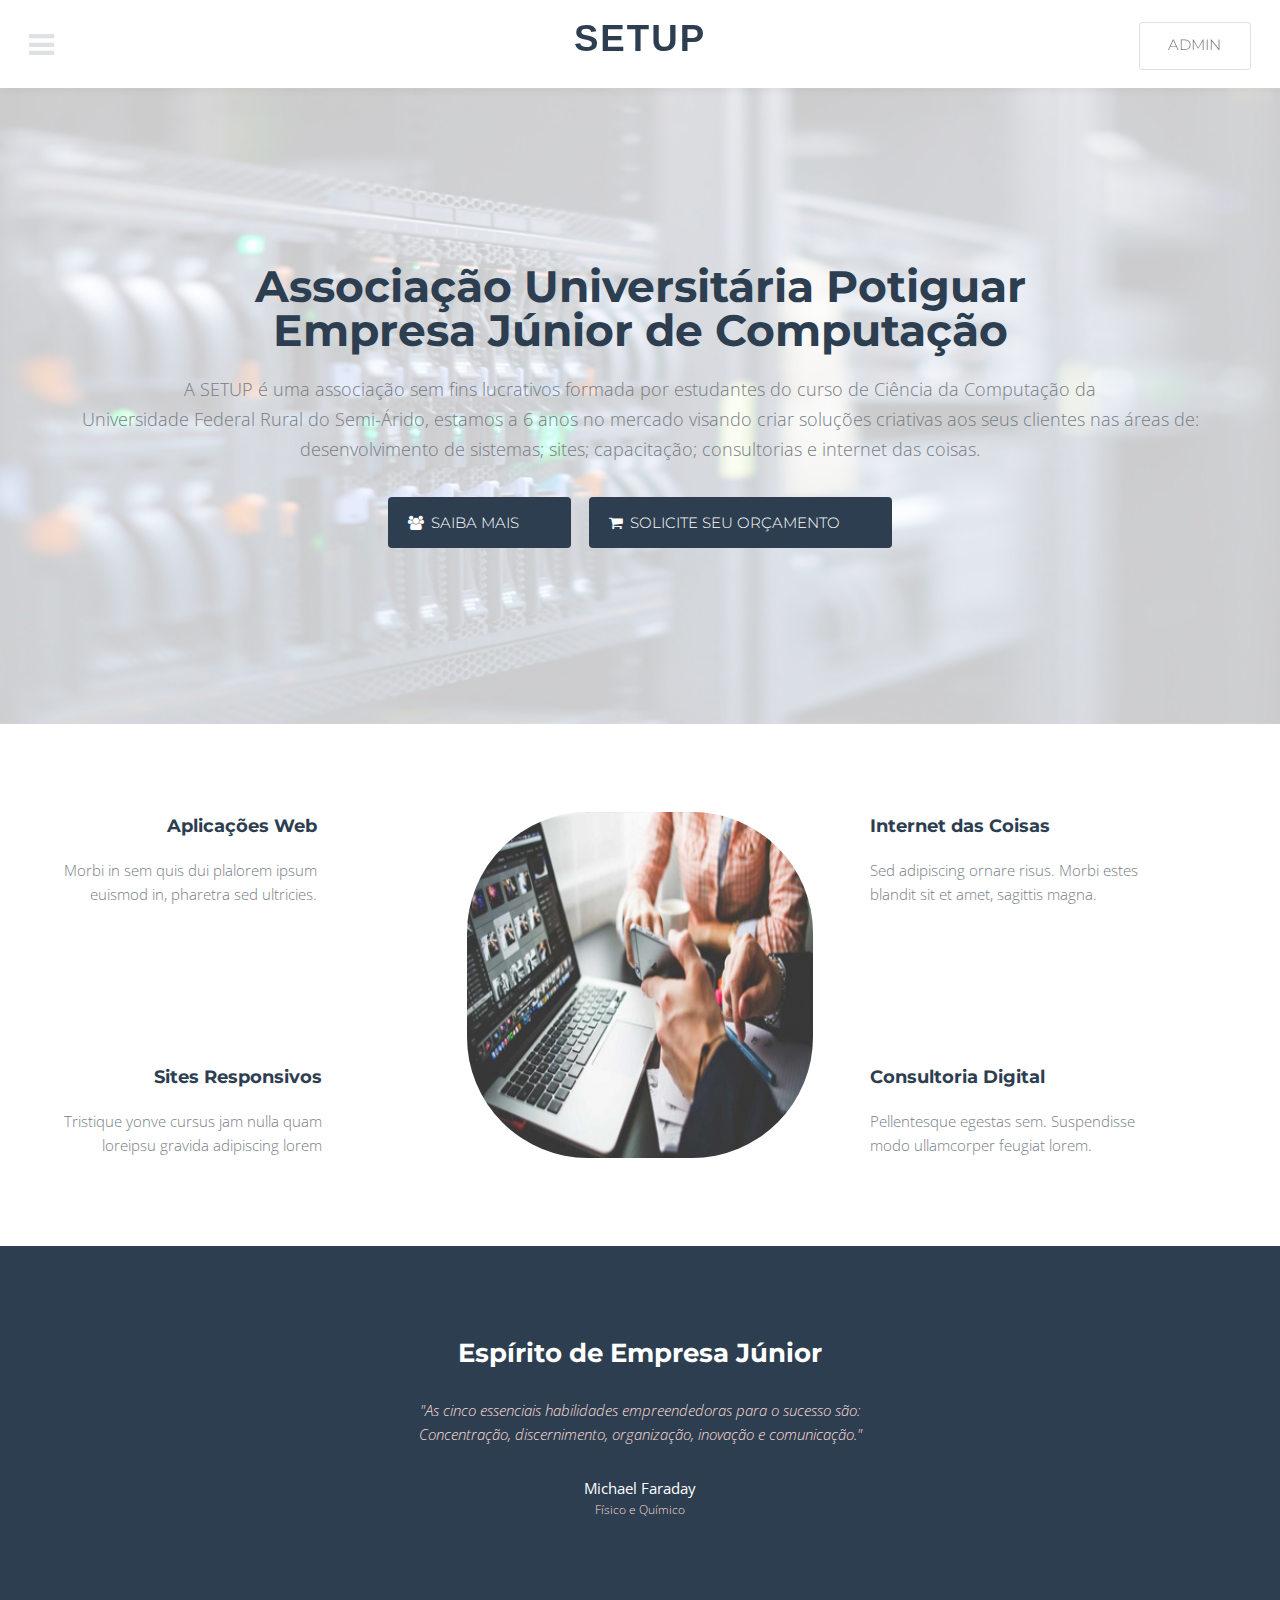
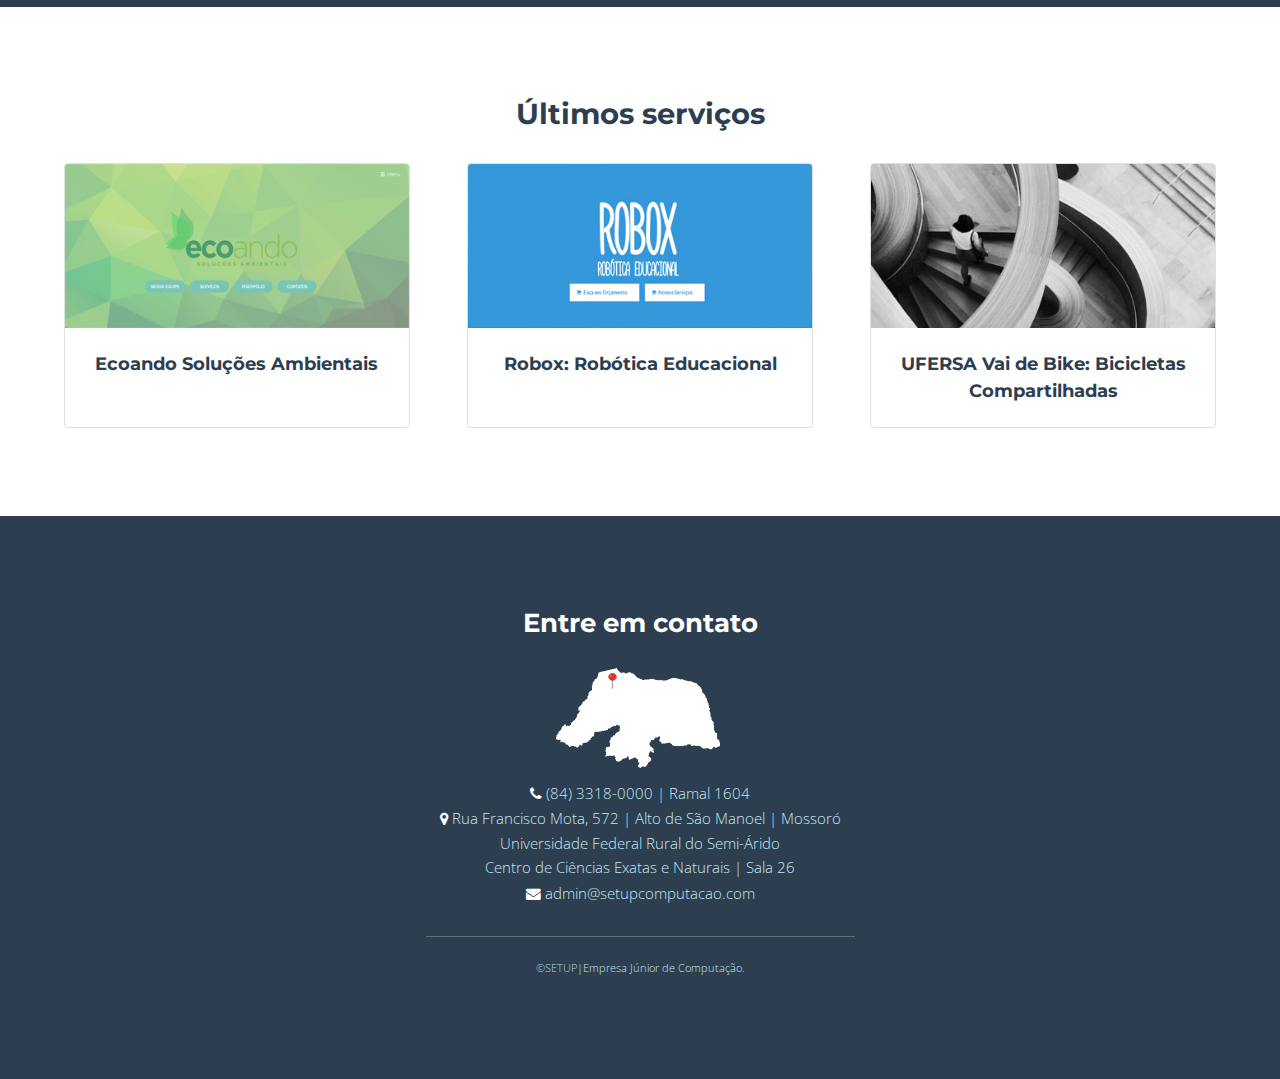
<file: index.html>
<!DOCTYPE HTML>
<!--
	Intensify by TEMPLATED
	templated.co @templatedco
	Released for free under the Creative Commons Attribution 3.0 license (templated.co/license)
-->
<html>
	<head>
		<title>SETUP | EJ</title>
		<meta charset="utf-8" />
		<meta name="viewport" content="width=device-width, initial-scale=1" />
		<link rel="stylesheet" href="assets/css/main.css" />
	</head>
	<body>

		<!-- Header -->
			<header id="header">
				<nav class="left">
					<a href="#menu"><span>Menu</span></a>
				</nav>
		<b><a href="index.html" class="logo">SETUP</a></b>
				<nav class="right">
					<a href="#" class="button alt">Admin</a>
				</nav>
			</header>

		<!-- Menu -->
			<nav id="menu">
				<ul class="links">
					<li><a href="index.html">Início</a></li>
					<li><a href="index.html">MEJ</a></li>
					<li><a href="generic.html">Sobre Nós</a></li>
					<li><a href="elements.html">Portfólio</a></li>
				</ul>
				<ul class="actions vertical">
					<li><a href="#" class="button fit">Login</a></li>
				</ul>
			</nav>

		<!-- Banner -->
			<section id="banner">
				<div class="content">
					<h1 >Associação Universitária Potiguar<br>Empresa Júnior de Computação</h1>
					<p>A SETUP é uma associação sem fins lucrativos formada por estudantes do curso de Ciência da Computação da<br>Universidade Federal Rural do Semi-Árido, estamos a 6 anos no mercado visando criar soluções criativas aos seus clientes nas áreas de:<br> desenvolvimento de sistemas; sites; capacitação; consultorias e internet das coisas. </p>
					<ul class="actions">
						<li><a href="#" class="button icon fa-users">Saiba Mais</a></li>
						<li><a href="#" class="button icon fa-shopping-cart">Solicite seu Orçamento</a></li>

					</ul>
				</div>
			</section>

		<!-- One -->
			<section id="one" class="wrapper">
				<div class="inner flex flex-3">
					<div class="flex-item left">
						<div>
							<h3>Aplicações Web</h3>
							<p>Morbi in sem quis dui plalorem ipsum<br /> euismod in, pharetra sed ultricies.</p>
						</div>
						<div>
							<h3>Sites Responsivos</h3>
							<p>Tristique yonve cursus jam nulla quam<br /> loreipsu gravida adipiscing lorem</p>
						</div>
					</div>
					<div class="flex-item image fit round">
						<img src="images/pic01.jpg" alt="" />
					</div>
					<div class="flex-item right">
						<div>
							<h3>Internet das Coisas</h3>
							<p>Sed adipiscing ornare risus. Morbi estes<br /> blandit sit et amet, sagittis magna.</p>
						</div>
						<div>
							<h3>Consultoria Digital</h3>
							<p>Pellentesque egestas sem. Suspendisse<br /> modo ullamcorper feugiat lorem.</p>
						</div>
					</div>
				</div>
			</section>

		<!-- Two -->
			<section id="two" class="wrapper style1 special">
				<div class="inner">
					<h2>Espírito de Empresa Júnior</h2>
					<figure>
					    <blockquote>
					        "As cinco essenciais habilidades empreendedoras para o sucesso são: <br /> Concentração, discernimento, organização, inovação e comunicação."
					    </blockquote>
					    <footer>
					        <cite class="author">Michael Faraday</cite>
					        <cite class="company">Físico e Químico</cite>
					    </footer>
					</figure>
				</div>
			</section>

		<!-- Three -->
			<section id="three" class="wrapper">
				<center><h1>Últimos serviços</h1></center>
				<div class="inner flex flex-3">
					<div class="flex-item box">

						<div class="image fit">
							<img src="images/pic02.jpg" alt="" />
						</div>
						<div class="content">
						<center>	<h3>Ecoando Soluções Ambientais</h3></center>
						</div>
					</div>
					<div class="flex-item box">
						<div class="image fit">
							<img src="images/pic03.jpg" alt="" />
						</div>
						<div class="content">
						<center><h3>Robox: Robótica Educacional</h3></center>
						</div>
					</div>
					<div class="flex-item box">
						<div class="image fit">
							<img src="images/pic04.jpg" alt="" />
						</div>
						<div class="content">
							<center><h3>UFERSA Vai de Bike: Bicicletas Compartilhadas</h3></center>
						</div>
					</div>
				</div>
			</section>

		<!-- Footer -->
			<footer id="footer">
				<div class="inner">
					<h2>Entre em contato</h2>
					<ul class="actions">
						<img src = "images/rn.png"><br>
						<li><span class="icon fa-phone"></span> <a href="#">(84) 3318-0000 | Ramal 1604</a></li><br>
						<li><span class="icon fa-map-marker"></span> Rua Francisco Mota, 572 | Alto de São Manoel | Mossoró <br>
							Universidade Federal Rural do Semi-Árido <br> Centro de Ciências Exatas e Naturais | Sala 26</li><br>
							<li><span class="icon fa-envelope"></span> <a href="#">admin@setupcomputacao.com</a></li><br>

					</ul>
				</div>
				<div class="copyright">
					&copy;SETUP<a href="https://setupcomputacao.com">|Empresa Júnior de Computação</a>.
				</div>
			</footer>

		<!-- Scripts -->
			<script src="assets/js/jquery.min.js"></script>
			<script src="assets/js/jquery.scrolly.min.js"></script>
			<script src="assets/js/skel.min.js"></script>
			<script src="assets/js/util.js"></script>
			<script src="assets/js/main.js"></script>

	</body>
</html>
</file>
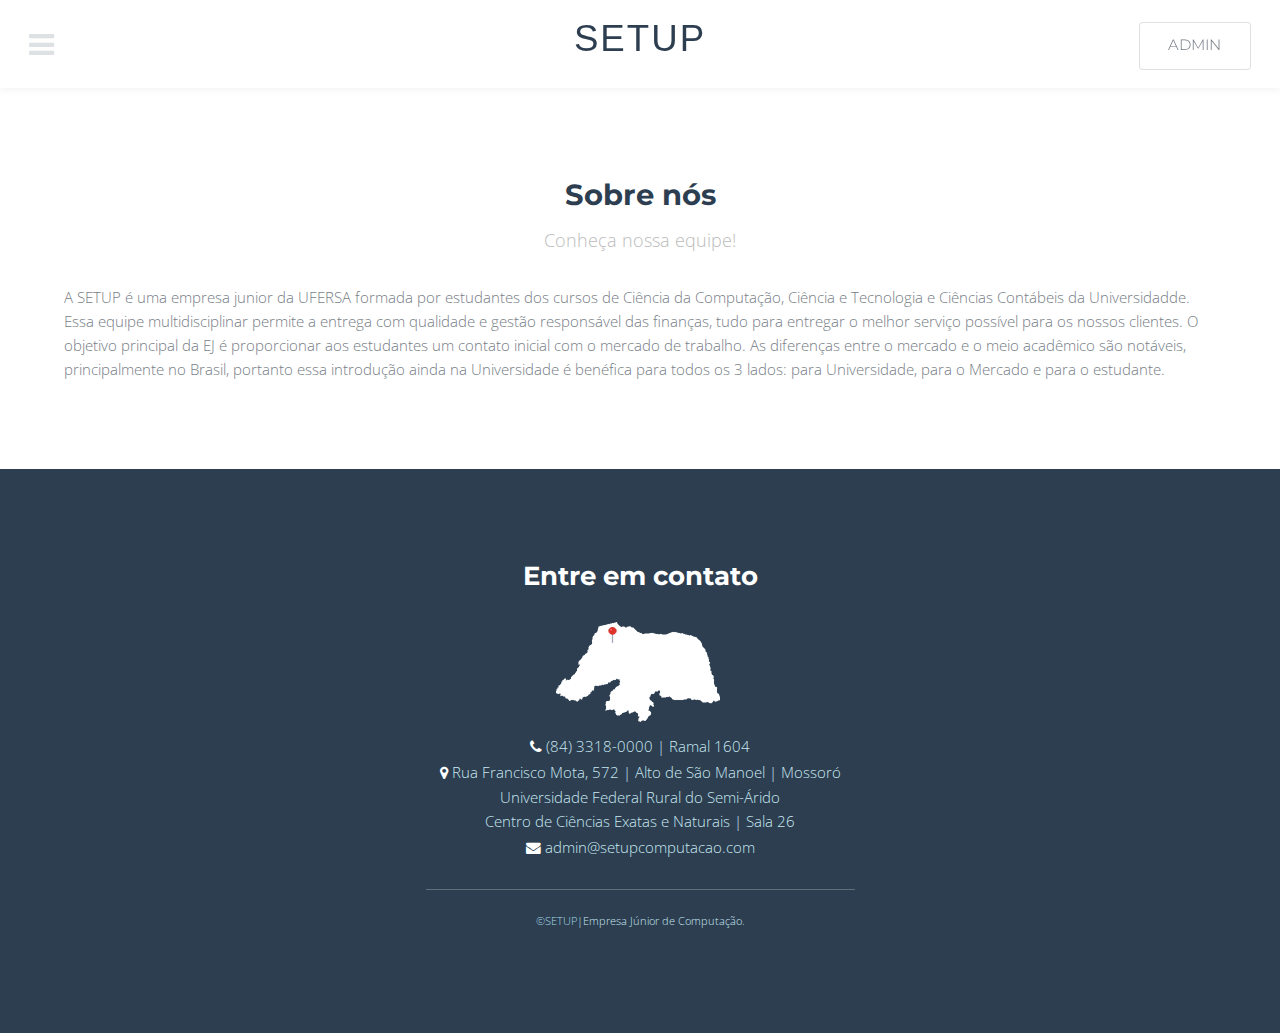
<file: about.html>
<!DOCTYPE HTML>
<!--
	Intensify by TEMPLATED
	templated.co @templatedco
	Released for free under the Creative Commons Attribution 3.0 license (templated.co/license)
-->
<html>
	<head>
		<title>Sobre nós</title>
		<meta charset="utf-8" />
		<meta name="viewport" content="width=device-width, initial-scale=1" />
		<link rel="stylesheet" href="assets/css/main.css" />
	</head>
	<body class="subpage">

		<!-- Header -->
			<header id="header">
				<nav class="left">
					<a href="#menu"><span>Menu</span></a>
				</nav>
				<a href="index.html" class="logo">SETUP</a>
				<nav class="right">
					<a href="#" class="button alt">admin</a>
				</nav>
			</header>

		<!-- Menu -->
			<nav id="menu">
				<ul class="links">
					<li><a href="index.html">Home</a></li>
					<li><a href="generic.html">Generic</a></li>
					<li><a href="elements.html">Elements</a></li>
				</ul>
				<ul class="actions vertical">
					<li><a href="#" class="button fit">Login</a></li>
				</ul>
			</nav>

		<!-- Main -->
			<section id="main" class="wrapper">
				<div class="inner">
					<header class="align-center">
						<h1>Sobre nós</h1>
						<p>Conheça nossa equipe!</p>
					</header>
					<div class="image fit">
					</div>
					<p>A SETUP é uma empresa junior da UFERSA formada por estudantes dos cursos de Ciência da Computação, Ciência e Tecnologia e Ciências Contábeis da Universidadde. Essa equipe multidisciplinar permite a entrega com qualidade e gestão responsável das finanças, tudo para entregar o melhor serviço possível para os nossos clientes. O objetivo principal da EJ é proporcionar aos estudantes um contato inicial com o mercado de trabalho. As diferenças entre o mercado e o meio acadêmico são notáveis, principalmente no Brasil, portanto essa introdução ainda na Universidade é benéfica para todos os 3 lados: para Universidade, para o Mercado e para o estudante. </p>
				</div>
			</section>

		<!-- Footer -->
			<footer id="footer">
				<div class="inner">
					<h2>Entre em contato</h2>
					<ul class="actions">
						<img src = "images/rn.png"><br>
						<li><span class="icon fa-phone"></span> <a href="#">(84) 3318-0000 | Ramal 1604</a></li><br>
						<li><span class="icon fa-map-marker"></span> Rua Francisco Mota, 572 | Alto de São Manoel | Mossoró <br>
							Universidade Federal Rural do Semi-Árido <br> Centro de Ciências Exatas e Naturais | Sala 26</li><br>
							<li><span class="icon fa-envelope"></span> <a href="#">admin@setupcomputacao.com</a></li><br>

					</ul>
				</div>
				<div class="copyright">
					&copy;SETUP<a href="https://setupcomputacao.com">|Empresa Júnior de Computação</a>.
				</div>
			</footer>

		<!-- Scripts -->
			<script src="assets/js/jquery.min.js"></script>
			<script src="assets/js/jquery.scrolly.min.js"></script>
			<script src="assets/js/skel.min.js"></script>
			<script src="assets/js/util.js"></script>
			<script src="assets/js/main.js"></script>

	</body>
</html>
</file>
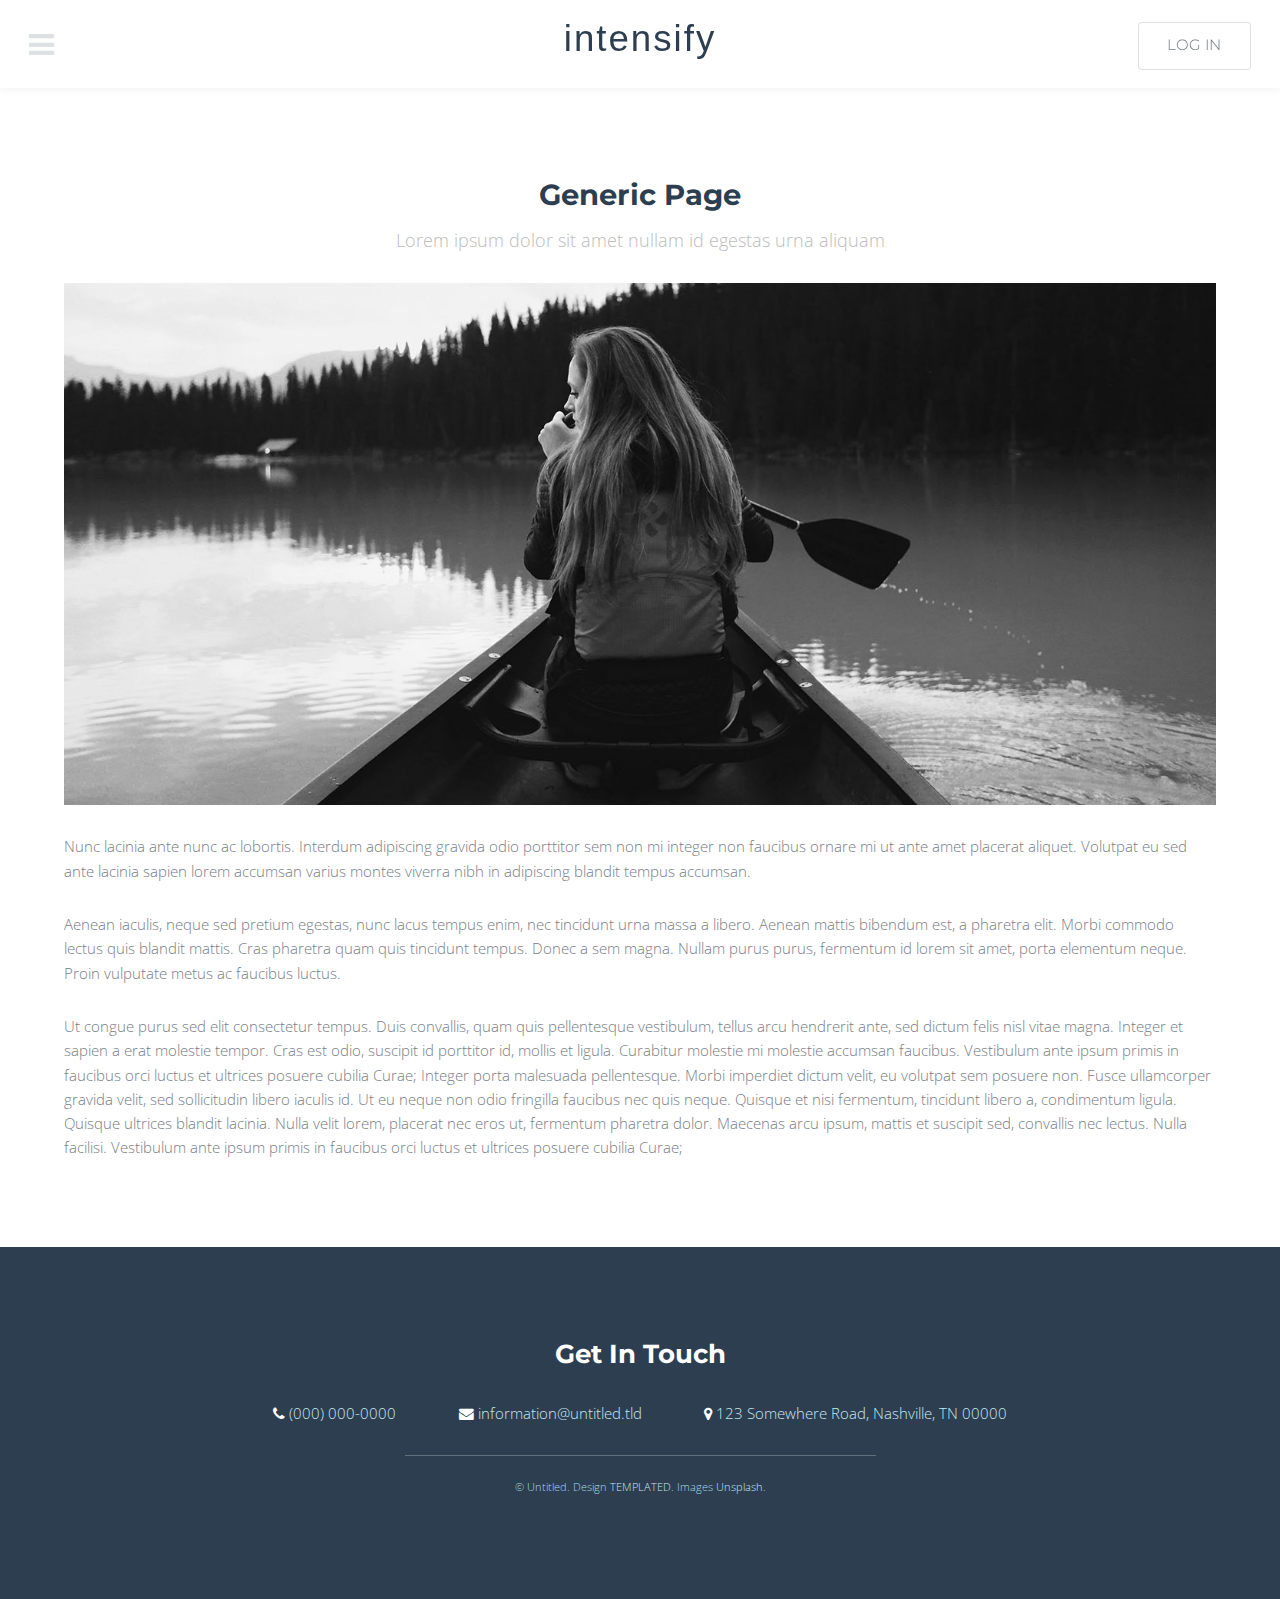
<file: mej.html>
<!DOCTYPE HTML>
<!--
	Intensify by TEMPLATED
	templated.co @templatedco
	Released for free under the Creative Commons Attribution 3.0 license (templated.co/license)
-->
<html>
	<head>
		<title>Generic - Intensify by TEMPLATED</title>
		<meta charset="utf-8" />
		<meta name="viewport" content="width=device-width, initial-scale=1" />
		<link rel="stylesheet" href="assets/css/main.css" />
	</head>
	<body class="subpage">

		<!-- Header -->
			<header id="header">
				<nav class="left">
					<a href="#menu"><span>Menu</span></a>
				</nav>
				<a href="index.html" class="logo">intensify</a>
				<nav class="right">
					<a href="#" class="button alt">Log in</a>
				</nav>
			</header>

		<!-- Menu -->
			<nav id="menu">
				<ul class="links">
					<li><a href="index.html">Home</a></li>
					<li><a href="generic.html">Generic</a></li>
					<li><a href="elements.html">Elements</a></li>
				</ul>
				<ul class="actions vertical">
					<li><a href="#" class="button fit">Login</a></li>
				</ul>
			</nav>

		<!-- Main -->
			<section id="main" class="wrapper">
				<div class="inner">
					<header class="align-center">
						<h1>Generic Page</h1>
						<p>Lorem ipsum dolor sit amet nullam id egestas urna aliquam</p>
					</header>
					<div class="image fit">
						<img src="images/pic05.jpg" alt="" />
					</div>
					<p>Nunc lacinia ante nunc ac lobortis. Interdum adipiscing gravida odio porttitor sem non mi integer non faucibus ornare mi ut ante amet placerat aliquet. Volutpat eu sed ante lacinia sapien lorem accumsan varius montes viverra nibh in adipiscing blandit tempus accumsan.</p>
					<p> Aenean iaculis, neque sed pretium egestas, nunc lacus tempus enim, nec tincidunt urna massa a libero. Aenean mattis bibendum est, a pharetra elit. Morbi commodo lectus quis blandit mattis. Cras pharetra quam quis tincidunt tempus. Donec a sem magna. Nullam purus purus, fermentum id lorem sit amet, porta elementum neque. Proin vulputate metus ac faucibus luctus.</p>
					<p>Ut congue purus sed elit consectetur tempus. Duis convallis, quam quis pellentesque vestibulum, tellus arcu hendrerit ante, sed dictum felis nisl vitae magna. Integer et sapien a erat molestie tempor. Cras est odio, suscipit id porttitor id, mollis et ligula. Curabitur molestie mi molestie accumsan faucibus. Vestibulum ante ipsum primis in faucibus orci luctus et ultrices posuere cubilia Curae; Integer porta malesuada pellentesque. Morbi imperdiet dictum velit, eu volutpat sem posuere non. Fusce ullamcorper gravida velit, sed sollicitudin libero iaculis id. Ut eu neque non odio fringilla faucibus nec quis neque. Quisque et nisi fermentum, tincidunt libero a, condimentum ligula. Quisque ultrices blandit lacinia. Nulla velit lorem, placerat nec eros ut, fermentum pharetra dolor. Maecenas arcu ipsum, mattis et suscipit sed, convallis nec lectus. Nulla facilisi. Vestibulum ante ipsum primis in faucibus orci luctus et ultrices posuere cubilia Curae; </p>
				</div>
			</section>

		<!-- Footer -->
			<footer id="footer">
				<div class="inner">
					<h2>Get In Touch</h2>
					<ul class="actions">
						<li><span class="icon fa-phone"></span> <a href="#">(000) 000-0000</a></li>
						<li><span class="icon fa-envelope"></span> <a href="#">information@untitled.tld</a></li>
						<li><span class="icon fa-map-marker"></span> 123 Somewhere Road, Nashville, TN 00000</li>
					</ul>
				</div>
				<div class="copyright">
					&copy; Untitled. Design <a href="https://templated.co">TEMPLATED</a>. Images <a href="https://unsplash.com">Unsplash</a>.
				</div>
			</footer>

		<!-- Scripts -->
			<script src="assets/js/jquery.min.js"></script>
			<script src="assets/js/jquery.scrolly.min.js"></script>
			<script src="assets/js/skel.min.js"></script>
			<script src="assets/js/util.js"></script>
			<script src="assets/js/main.js"></script>

	</body>
</html>
</file>
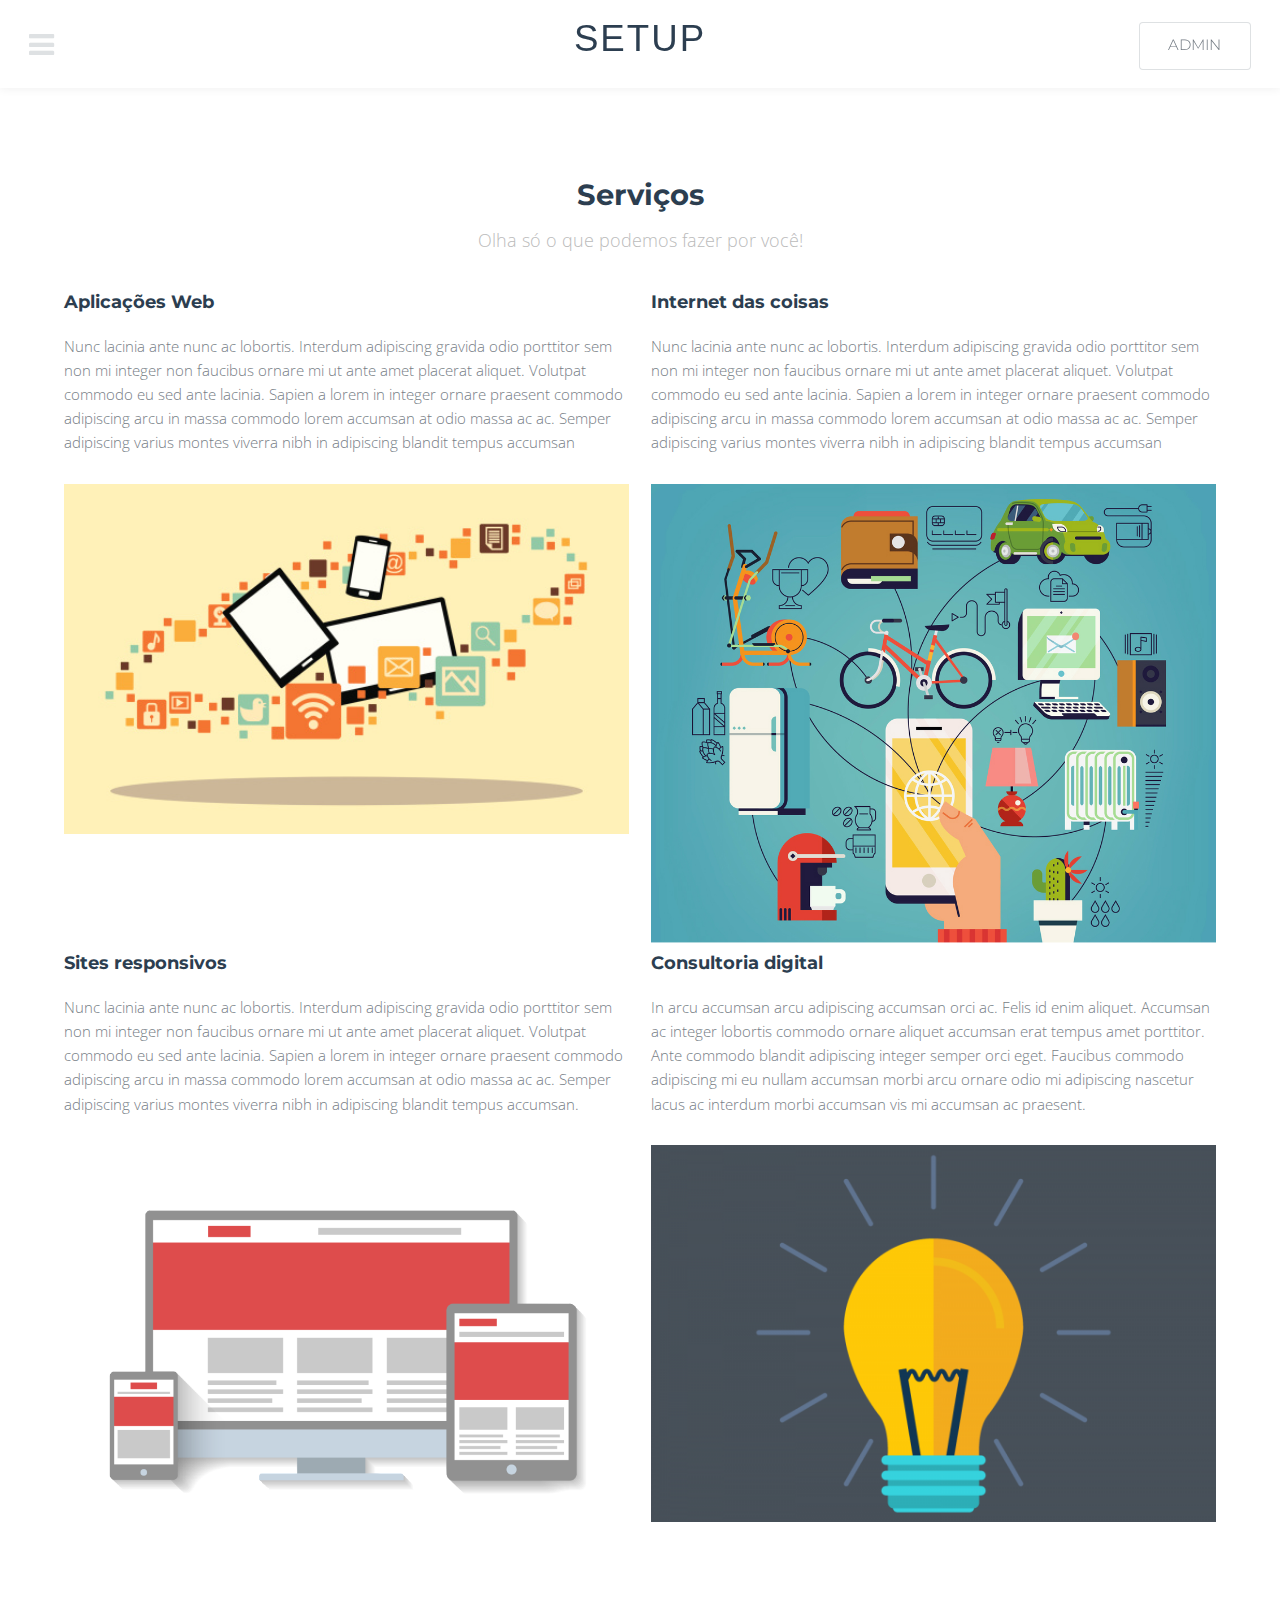
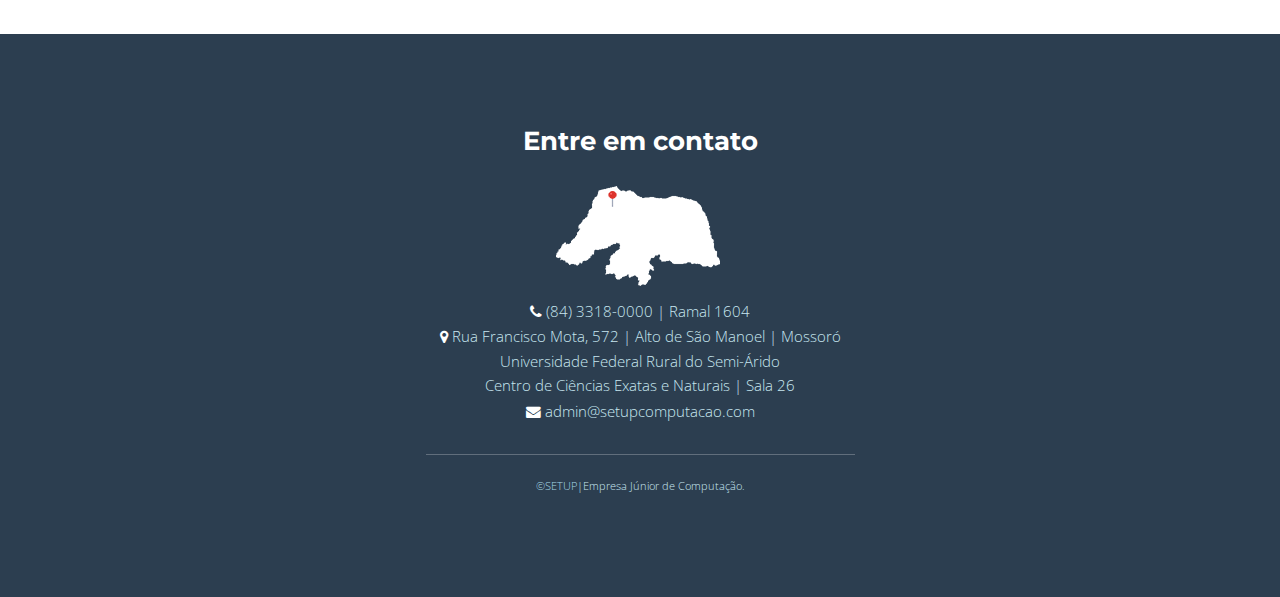
<file: services.html>
<!DOCTYPE HTML>
<!--
	Intensify by TEMPLATED
	templated.co @templatedco
	Released for free under the Creative Commons Attribution 3.0 license (templated.co/license)
-->
<html>
	<head>
		<title>Serviços</title>
		<meta charset="utf-8" />
		<meta name="viewport" content="width=device-width, initial-scale=1" />
		<link rel="stylesheet" href="assets/css/main.css" />
	</head>
	<body class="subpage">

		<!-- Header -->
			<header id="header">
				<nav class="left">
					<a href="#menu"><span>Menu</span></a>
				</nav>
				<a href="index.html" class="logo">SETUP</a>
				<nav class="right">
					<a href="#" class="button alt">admin</a>
				</nav>
			</header>

		<!-- Menu -->
			<nav id="menu">
				<ul class="links">
					<li><a href="index.html">Home</a></li>
					<li><a href="generic.html">Generic</a></li>
					<li><a href="elements.html">Elements</a></li>
				</ul>
				<ul class="actions vertical">
					<li><a href="#" class="button fit">Login</a></li>
				</ul>
			</nav>

		<!-- Main -->
			<section id="main" class="wrapper">
				<div class="inner">
					<header class="align-center">
						<h1>Serviços</h1>
						<p>Olha só o que podemos fazer por você!</p>
					</header>
					<div class="row">
							<div class="6u 12u$(small)" style="padding-top: 5px;">
								<h3>Aplicações Web</h3>
								<p>Nunc lacinia ante nunc ac lobortis. Interdum adipiscing gravida odio porttitor sem non mi integer non faucibus ornare mi ut ante amet placerat aliquet. Volutpat commodo eu sed ante lacinia. Sapien a lorem in integer ornare praesent commodo adipiscing arcu in massa commodo lorem accumsan at odio massa ac ac. Semper adipiscing varius montes viverra nibh in adipiscing blandit tempus accumsan</p>
								<img src="images/web.jpg" class="img-responsive" width="100%" height="100%" />
							</div>
							<div class="6u$ 12u$(small)" style="padding-top: 5px;">
								<h3>Internet das coisas</h3>
								<p>Nunc lacinia ante nunc ac lobortis. Interdum adipiscing gravida odio porttitor sem non mi integer non faucibus ornare mi ut ante amet placerat aliquet. Volutpat commodo eu sed ante lacinia. Sapien a lorem in integer ornare praesent commodo adipiscing arcu in massa commodo lorem accumsan at odio massa ac ac. Semper adipiscing varius montes viverra nibh in adipiscing blandit tempus accumsan</p>
								<img src="images/iot.jpg" class="img-responsive" width="100%" height="100%"/>
							</div>
							<div class="6u 12u$(small)">
								<h3>Sites responsivos</h3>
								<p>Nunc lacinia ante nunc ac lobortis. Interdum adipiscing gravida odio porttitor sem non mi integer non faucibus ornare mi ut ante amet placerat aliquet. Volutpat commodo eu sed ante lacinia. Sapien a lorem in integer ornare praesent commodo adipiscing arcu in massa commodo lorem accumsan at odio massa ac ac. Semper adipiscing varius montes viverra nibh in adipiscing blandit tempus accumsan.</p>
								<img src="images/responsivo2.png" class="img-responsive" width="100%" height="100%"/>
							</div>
							<div class="6u$ 12u$(small)">
								<h3>Consultoria digital</h3>
								<p>In arcu accumsan arcu adipiscing accumsan orci ac. Felis id enim aliquet. Accumsan ac integer lobortis commodo ornare aliquet accumsan erat tempus amet porttitor. Ante commodo blandit adipiscing integer semper orci eget. Faucibus commodo adipiscing mi eu nullam accumsan morbi arcu ornare odio mi adipiscing nascetur lacus ac interdum morbi accumsan vis mi accumsan ac praesent.</p>
								<img src="images/consult.png" class="img-responsive" width="100%" height="100%"/>
							</div>
			</section>

		<!-- Footer -->
			<footer id="footer">
				<div class="inner">
					<h2>Entre em contato</h2>
					<ul class="actions">
						<img src = "images/rn.png"><br>
						<li><span class="icon fa-phone"></span> <a href="#">(84) 3318-0000 | Ramal 1604</a></li><br>
						<li><span class="icon fa-map-marker"></span> Rua Francisco Mota, 572 | Alto de São Manoel | Mossoró <br>
							Universidade Federal Rural do Semi-Árido <br> Centro de Ciências Exatas e Naturais | Sala 26</li><br>
							<li><span class="icon fa-envelope"></span> <a href="#">admin@setupcomputacao.com</a></li><br>

					</ul>
				</div>
				<div class="copyright">
					&copy;SETUP<a href="https://setupcomputacao.com">|Empresa Júnior de Computação</a>.
				</div>
			</footer>

		<!-- Scripts -->
			<script src="assets/js/jquery.min.js"></script>
			<script src="assets/js/jquery.scrolly.min.js"></script>
			<script src="assets/js/skel.min.js"></script>
			<script src="assets/js/util.js"></script>
			<script src="assets/js/main.js"></script>

	</body>
</html>
</file>
<file: assets/css/main.css>
@charset "UTF-8";
@import url(font-awesome.min.css);
@import "https://fonts.googleapis.com/css?family=Montserrat:700|Open+Sans:300,400|Pacifico";

/*
	Intensify by TEMPLATED
	templated.co @templatedco
	Released for free under the Creative Commons Attribution 3.0 license (templated.co/license)
*/

/* Reset */

	html, body, div, span, applet, object, iframe, h1, h2, h3, h4, h5, h6, p, blockquote, pre, a, abbr, acronym, address, big, cite, code, del, dfn, em, img, ins, kbd, q, s, samp, small, strike, strong, sub, sup, tt, var, b, u, i, center, dl, dt, dd, ol, ul, li, fieldset, form, label, legend, table, caption, tbody, tfoot, thead, tr, th, td, article, aside, canvas, details, embed, figure, figcaption, footer, header, hgroup, menu, nav, output, ruby, section, summary, time, mark, audio, video {
		margin: 0;
		padding: 0;
		border: 0;
		font-size: 100%;
		font: inherit;
		vertical-align: baseline;
	}

	article, aside, details, figcaption, figure, footer, header, hgroup, menu, nav, section {
		display: block;
	}

	body {
		line-height: 1;
	}

	ol, ul {
		list-style: none;
	}

	blockquote, q {
		quotes: none;
	}

	blockquote:before, blockquote:after, q:before, q:after {
		content: '';
		content: none;
	}

	table {
		border-collapse: collapse;
		border-spacing: 0;
	}

	body {
		-webkit-text-size-adjust: none;
	}

/* Box Model */

	*, *:before, *:after {
		-moz-box-sizing: border-box;
		-webkit-box-sizing: border-box;
		box-sizing: border-box;
	}

/* Containers */

	.container {
		margin-left: auto;
		margin-right: auto;
	}

	.container.\31 25\25 {
		width: 100%;
		max-width: 100em;
		min-width: 80em;
	}

	.container.\37 5\25 {
		width: 60em;
	}

	.container.\35 0\25 {
		width: 40em;
	}

	.container.\32 5\25 {
		width: 20em;
	}

	.container {
		width: 80em;
	}

	@media screen and (max-width: 1680px) {

		.container.\31 25\25 {
			width: 100%;
			max-width: 100em;
			min-width: 80em;
		}

		.container.\37 5\25 {
			width: 60em;
		}

		.container.\35 0\25 {
			width: 40em;
		}

		.container.\32 5\25 {
			width: 20em;
		}

		.container {
			width: 80em;
		}

	}

	@media screen and (max-width: 1280px) {

		.container.\31 25\25 {
			width: 100%;
			max-width: 81.25em;
			min-width: 65em;
		}

		.container.\37 5\25 {
			width: 48.75em;
		}

		.container.\35 0\25 {
			width: 32.5em;
		}

		.container.\32 5\25 {
			width: 16.25em;
		}

		.container {
			width: 65em;
		}

	}

	@media screen and (max-width: 980px) {

		.container.\31 25\25 {
			width: 100%;
			max-width: 112.5%;
			min-width: 90%;
		}

		.container.\37 5\25 {
			width: 67.5%;
		}

		.container.\35 0\25 {
			width: 45%;
		}

		.container.\32 5\25 {
			width: 22.5%;
		}

		.container {
			width: 90%;
		}

	}

	@media screen and (max-width: 736px) {

		.container.\31 25\25 {
			width: 100%;
			max-width: 112.5%;
			min-width: 90%;
		}

		.container.\37 5\25 {
			width: 67.5%;
		}

		.container.\35 0\25 {
			width: 45%;
		}

		.container.\32 5\25 {
			width: 22.5%;
		}

		.container {
			width: 90% !important;
		}

	}

	@media screen and (max-width: 480px) {

		.container.\31 25\25 {
			width: 100%;
			max-width: 112.5%;
			min-width: 90%;
		}

		.container.\37 5\25 {
			width: 67.5%;
		}

		.container.\35 0\25 {
			width: 45%;
		}

		.container.\32 5\25 {
			width: 22.5%;
		}

		.container {
			width: 90% !important;
		}

	}

/* Grid */

	.row {
		border-bottom: solid 1px transparent;
		-moz-box-sizing: border-box;
		-webkit-box-sizing: border-box;
		box-sizing: border-box;
	}

	.row > * {
		float: left;
		-moz-box-sizing: border-box;
		-webkit-box-sizing: border-box;
		box-sizing: border-box;
	}

	.row:after, .row:before {
		content: '';
		display: block;
		clear: both;
		height: 0;
	}

	.row.uniform > * > :first-child {
		margin-top: 0;
	}

	.row.uniform > * > :last-child {
		margin-bottom: 0;
	}

	.row.\30 \25 > * {
		padding: 0 0 0 0em;
	}

	.row.\30 \25 {
		margin: 0 0 -1px 0em;
	}

	.row.uniform.\30 \25 > * {
		padding: 0em 0 0 0em;
	}

	.row.uniform.\30 \25 {
		margin: 0em 0 -1px 0em;
	}

	.row > * {
		padding: 0 0 0 2em;
	}

	.row {
		margin: 0 0 -1px -2em;
	}

	.row.uniform > * {
		padding: 2em 0 0 2em;
	}

	.row.uniform {
		margin: -2em 0 -1px -2em;
	}

	.row.\32 00\25 > * {
		padding: 0 0 0 4em;
	}

	.row.\32 00\25 {
		margin: 0 0 -1px -4em;
	}

	.row.uniform.\32 00\25 > * {
		padding: 4em 0 0 4em;
	}

	.row.uniform.\32 00\25 {
		margin: -4em 0 -1px -4em;
	}

	.row.\31 50\25 > * {
		padding: 0 0 0 3em;
	}

	.row.\31 50\25 {
		margin: 0 0 -1px -3em;
	}

	.row.uniform.\31 50\25 > * {
		padding: 3em 0 0 3em;
	}

	.row.uniform.\31 50\25 {
		margin: -3em 0 -1px -3em;
	}

	.row.\35 0\25 > * {
		padding: 0 0 0 1em;
	}

	.row.\35 0\25 {
		margin: 0 0 -1px -1em;
	}

	.row.uniform.\35 0\25 > * {
		padding: 1em 0 0 1em;
	}

	.row.uniform.\35 0\25 {
		margin: -1em 0 -1px -1em;
	}

	.row.\32 5\25 > * {
		padding: 0 0 0 0.5em;
	}

	.row.\32 5\25 {
		margin: 0 0 -1px -0.5em;
	}

	.row.uniform.\32 5\25 > * {
		padding: 0.5em 0 0 0.5em;
	}

	.row.uniform.\32 5\25 {
		margin: -0.5em 0 -1px -0.5em;
	}

	.\31 2u, .\31 2u\24 {
		width: 100%;
		clear: none;
		margin-left: 0;
	}

	.\31 1u, .\31 1u\24 {
		width: 91.6666666667%;
		clear: none;
		margin-left: 0;
	}

	.\31 0u, .\31 0u\24 {
		width: 83.3333333333%;
		clear: none;
		margin-left: 0;
	}

	.\39 u, .\39 u\24 {
		width: 75%;
		clear: none;
		margin-left: 0;
	}

	.\38 u, .\38 u\24 {
		width: 66.6666666667%;
		clear: none;
		margin-left: 0;
	}

	.\37 u, .\37 u\24 {
		width: 58.3333333333%;
		clear: none;
		margin-left: 0;
	}

	.\36 u, .\36 u\24 {
		width: 50%;
		clear: none;
		margin-left: 0;
	}

	.\35 u, .\35 u\24 {
		width: 41.6666666667%;
		clear: none;
		margin-left: 0;
	}

	.\34 u, .\34 u\24 {
		width: 33.3333333333%;
		clear: none;
		margin-left: 0;
	}

	.\33 u, .\33 u\24 {
		width: 25%;
		clear: none;
		margin-left: 0;
	}

	.\32 u, .\32 u\24 {
		width: 16.6666666667%;
		clear: none;
		margin-left: 0;
	}

	.\31 u, .\31 u\24 {
		width: 8.3333333333%;
		clear: none;
		margin-left: 0;
	}

	.\31 2u\24 + *,
	.\31 1u\24 + *,
	.\31 0u\24 + *,
	.\39 u\24 + *,
	.\38 u\24 + *,
	.\37 u\24 + *,
	.\36 u\24 + *,
	.\35 u\24 + *,
	.\34 u\24 + *,
	.\33 u\24 + *,
	.\32 u\24 + *,
	.\31 u\24 + * {
		clear: left;
	}

	.\-11u {
		margin-left: 91.66667%;
	}

	.\-10u {
		margin-left: 83.33333%;
	}

	.\-9u {
		margin-left: 75%;
	}

	.\-8u {
		margin-left: 66.66667%;
	}

	.\-7u {
		margin-left: 58.33333%;
	}

	.\-6u {
		margin-left: 50%;
	}

	.\-5u {
		margin-left: 41.66667%;
	}

	.\-4u {
		margin-left: 33.33333%;
	}

	.\-3u {
		margin-left: 25%;
	}

	.\-2u {
		margin-left: 16.66667%;
	}

	.\-1u {
		margin-left: 8.33333%;
	}

	@media screen and (max-width: 1680px) {

		.row > * {
			padding: 0 0 0 2em;
		}

		.row {
			margin: 0 0 -1px -2em;
		}

		.row.uniform > * {
			padding: 2em 0 0 2em;
		}

		.row.uniform {
			margin: -2em 0 -1px -2em;
		}

		.row.\32 00\25 > * {
			padding: 0 0 0 4em;
		}

		.row.\32 00\25 {
			margin: 0 0 -1px -4em;
		}

		.row.uniform.\32 00\25 > * {
			padding: 4em 0 0 4em;
		}

		.row.uniform.\32 00\25 {
			margin: -4em 0 -1px -4em;
		}

		.row.\31 50\25 > * {
			padding: 0 0 0 3em;
		}

		.row.\31 50\25 {
			margin: 0 0 -1px -3em;
		}

		.row.uniform.\31 50\25 > * {
			padding: 3em 0 0 3em;
		}

		.row.uniform.\31 50\25 {
			margin: -3em 0 -1px -3em;
		}

		.row.\35 0\25 > * {
			padding: 0 0 0 1em;
		}

		.row.\35 0\25 {
			margin: 0 0 -1px -1em;
		}

		.row.uniform.\35 0\25 > * {
			padding: 1em 0 0 1em;
		}

		.row.uniform.\35 0\25 {
			margin: -1em 0 -1px -1em;
		}

		.row.\32 5\25 > * {
			padding: 0 0 0 0.5em;
		}

		.row.\32 5\25 {
			margin: 0 0 -1px -0.5em;
		}

		.row.uniform.\32 5\25 > * {
			padding: 0.5em 0 0 0.5em;
		}

		.row.uniform.\32 5\25 {
			margin: -0.5em 0 -1px -0.5em;
		}

		.\31 2u\28xlarge\29, .\31 2u\24\28xlarge\29 {
			width: 100%;
			clear: none;
			margin-left: 0;
		}

		.\31 1u\28xlarge\29, .\31 1u\24\28xlarge\29 {
			width: 91.6666666667%;
			clear: none;
			margin-left: 0;
		}

		.\31 0u\28xlarge\29, .\31 0u\24\28xlarge\29 {
			width: 83.3333333333%;
			clear: none;
			margin-left: 0;
		}

		.\39 u\28xlarge\29, .\39 u\24\28xlarge\29 {
			width: 75%;
			clear: none;
			margin-left: 0;
		}

		.\38 u\28xlarge\29, .\38 u\24\28xlarge\29 {
			width: 66.6666666667%;
			clear: none;
			margin-left: 0;
		}

		.\37 u\28xlarge\29, .\37 u\24\28xlarge\29 {
			width: 58.3333333333%;
			clear: none;
			margin-left: 0;
		}

		.\36 u\28xlarge\29, .\36 u\24\28xlarge\29 {
			width: 50%;
			clear: none;
			margin-left: 0;
		}

		.\35 u\28xlarge\29, .\35 u\24\28xlarge\29 {
			width: 41.6666666667%;
			clear: none;
			margin-left: 0;
		}

		.\34 u\28xlarge\29, .\34 u\24\28xlarge\29 {
			width: 33.3333333333%;
			clear: none;
			margin-left: 0;
		}

		.\33 u\28xlarge\29, .\33 u\24\28xlarge\29 {
			width: 25%;
			clear: none;
			margin-left: 0;
		}

		.\32 u\28xlarge\29, .\32 u\24\28xlarge\29 {
			width: 16.6666666667%;
			clear: none;
			margin-left: 0;
		}

		.\31 u\28xlarge\29, .\31 u\24\28xlarge\29 {
			width: 8.3333333333%;
			clear: none;
			margin-left: 0;
		}

		.\31 2u\24\28xlarge\29 + *,
		.\31 1u\24\28xlarge\29 + *,
		.\31 0u\24\28xlarge\29 + *,
		.\39 u\24\28xlarge\29 + *,
		.\38 u\24\28xlarge\29 + *,
		.\37 u\24\28xlarge\29 + *,
		.\36 u\24\28xlarge\29 + *,
		.\35 u\24\28xlarge\29 + *,
		.\34 u\24\28xlarge\29 + *,
		.\33 u\24\28xlarge\29 + *,
		.\32 u\24\28xlarge\29 + *,
		.\31 u\24\28xlarge\29 + * {
			clear: left;
		}

		.\-11u\28xlarge\29 {
			margin-left: 91.66667%;
		}

		.\-10u\28xlarge\29 {
			margin-left: 83.33333%;
		}

		.\-9u\28xlarge\29 {
			margin-left: 75%;
		}

		.\-8u\28xlarge\29 {
			margin-left: 66.66667%;
		}

		.\-7u\28xlarge\29 {
			margin-left: 58.33333%;
		}

		.\-6u\28xlarge\29 {
			margin-left: 50%;
		}

		.\-5u\28xlarge\29 {
			margin-left: 41.66667%;
		}

		.\-4u\28xlarge\29 {
			margin-left: 33.33333%;
		}

		.\-3u\28xlarge\29 {
			margin-left: 25%;
		}

		.\-2u\28xlarge\29 {
			margin-left: 16.66667%;
		}

		.\-1u\28xlarge\29 {
			margin-left: 8.33333%;
		}

	}

	@media screen and (max-width: 1280px) {

		.row > * {
			padding: 0 0 0 1.5em;
		}

		.row {
			margin: 0 0 -1px -1.5em;
		}

		.row.uniform > * {
			padding: 1.5em 0 0 1.5em;
		}

		.row.uniform {
			margin: -1.5em 0 -1px -1.5em;
		}

		.row.\32 00\25 > * {
			padding: 0 0 0 3em;
		}

		.row.\32 00\25 {
			margin: 0 0 -1px -3em;
		}

		.row.uniform.\32 00\25 > * {
			padding: 3em 0 0 3em;
		}

		.row.uniform.\32 00\25 {
			margin: -3em 0 -1px -3em;
		}

		.row.\31 50\25 > * {
			padding: 0 0 0 2.25em;
		}

		.row.\31 50\25 {
			margin: 0 0 -1px -2.25em;
		}

		.row.uniform.\31 50\25 > * {
			padding: 2.25em 0 0 2.25em;
		}

		.row.uniform.\31 50\25 {
			margin: -2.25em 0 -1px -2.25em;
		}

		.row.\35 0\25 > * {
			padding: 0 0 0 0.75em;
		}

		.row.\35 0\25 {
			margin: 0 0 -1px -0.75em;
		}

		.row.uniform.\35 0\25 > * {
			padding: 0.75em 0 0 0.75em;
		}

		.row.uniform.\35 0\25 {
			margin: -0.75em 0 -1px -0.75em;
		}

		.row.\32 5\25 > * {
			padding: 0 0 0 0.375em;
		}

		.row.\32 5\25 {
			margin: 0 0 -1px -0.375em;
		}

		.row.uniform.\32 5\25 > * {
			padding: 0.375em 0 0 0.375em;
		}

		.row.uniform.\32 5\25 {
			margin: -0.375em 0 -1px -0.375em;
		}

		.\31 2u\28large\29, .\31 2u\24\28large\29 {
			width: 100%;
			clear: none;
			margin-left: 0;
		}

		.\31 1u\28large\29, .\31 1u\24\28large\29 {
			width: 91.6666666667%;
			clear: none;
			margin-left: 0;
		}

		.\31 0u\28large\29, .\31 0u\24\28large\29 {
			width: 83.3333333333%;
			clear: none;
			margin-left: 0;
		}

		.\39 u\28large\29, .\39 u\24\28large\29 {
			width: 75%;
			clear: none;
			margin-left: 0;
		}

		.\38 u\28large\29, .\38 u\24\28large\29 {
			width: 66.6666666667%;
			clear: none;
			margin-left: 0;
		}

		.\37 u\28large\29, .\37 u\24\28large\29 {
			width: 58.3333333333%;
			clear: none;
			margin-left: 0;
		}

		.\36 u\28large\29, .\36 u\24\28large\29 {
			width: 50%;
			clear: none;
			margin-left: 0;
		}

		.\35 u\28large\29, .\35 u\24\28large\29 {
			width: 41.6666666667%;
			clear: none;
			margin-left: 0;
		}

		.\34 u\28large\29, .\34 u\24\28large\29 {
			width: 33.3333333333%;
			clear: none;
			margin-left: 0;
		}

		.\33 u\28large\29, .\33 u\24\28large\29 {
			width: 25%;
			clear: none;
			margin-left: 0;
		}

		.\32 u\28large\29, .\32 u\24\28large\29 {
			width: 16.6666666667%;
			clear: none;
			margin-left: 0;
		}

		.\31 u\28large\29, .\31 u\24\28large\29 {
			width: 8.3333333333%;
			clear: none;
			margin-left: 0;
		}

		.\31 2u\24\28large\29 + *,
		.\31 1u\24\28large\29 + *,
		.\31 0u\24\28large\29 + *,
		.\39 u\24\28large\29 + *,
		.\38 u\24\28large\29 + *,
		.\37 u\24\28large\29 + *,
		.\36 u\24\28large\29 + *,
		.\35 u\24\28large\29 + *,
		.\34 u\24\28large\29 + *,
		.\33 u\24\28large\29 + *,
		.\32 u\24\28large\29 + *,
		.\31 u\24\28large\29 + * {
			clear: left;
		}

		.\-11u\28large\29 {
			margin-left: 91.66667%;
		}

		.\-10u\28large\29 {
			margin-left: 83.33333%;
		}

		.\-9u\28large\29 {
			margin-left: 75%;
		}

		.\-8u\28large\29 {
			margin-left: 66.66667%;
		}

		.\-7u\28large\29 {
			margin-left: 58.33333%;
		}

		.\-6u\28large\29 {
			margin-left: 50%;
		}

		.\-5u\28large\29 {
			margin-left: 41.66667%;
		}

		.\-4u\28large\29 {
			margin-left: 33.33333%;
		}

		.\-3u\28large\29 {
			margin-left: 25%;
		}

		.\-2u\28large\29 {
			margin-left: 16.66667%;
		}

		.\-1u\28large\29 {
			margin-left: 8.33333%;
		}

	}

	@media screen and (max-width: 980px) {

		.row > * {
			padding: 0 0 0 1.5em;
		}

		.row {
			margin: 0 0 -1px -1.5em;
		}

		.row.uniform > * {
			padding: 1.5em 0 0 1.5em;
		}

		.row.uniform {
			margin: -1.5em 0 -1px -1.5em;
		}

		.row.\32 00\25 > * {
			padding: 0 0 0 3em;
		}

		.row.\32 00\25 {
			margin: 0 0 -1px -3em;
		}

		.row.uniform.\32 00\25 > * {
			padding: 3em 0 0 3em;
		}

		.row.uniform.\32 00\25 {
			margin: -3em 0 -1px -3em;
		}

		.row.\31 50\25 > * {
			padding: 0 0 0 2.25em;
		}

		.row.\31 50\25 {
			margin: 0 0 -1px -2.25em;
		}

		.row.uniform.\31 50\25 > * {
			padding: 2.25em 0 0 2.25em;
		}

		.row.uniform.\31 50\25 {
			margin: -2.25em 0 -1px -2.25em;
		}

		.row.\35 0\25 > * {
			padding: 0 0 0 0.75em;
		}

		.row.\35 0\25 {
			margin: 0 0 -1px -0.75em;
		}

		.row.uniform.\35 0\25 > * {
			padding: 0.75em 0 0 0.75em;
		}

		.row.uniform.\35 0\25 {
			margin: -0.75em 0 -1px -0.75em;
		}

		.row.\32 5\25 > * {
			padding: 0 0 0 0.375em;
		}

		.row.\32 5\25 {
			margin: 0 0 -1px -0.375em;
		}

		.row.uniform.\32 5\25 > * {
			padding: 0.375em 0 0 0.375em;
		}

		.row.uniform.\32 5\25 {
			margin: -0.375em 0 -1px -0.375em;
		}

		.\31 2u\28medium\29, .\31 2u\24\28medium\29 {
			width: 100%;
			clear: none;
			margin-left: 0;
		}

		.\31 1u\28medium\29, .\31 1u\24\28medium\29 {
			width: 91.6666666667%;
			clear: none;
			margin-left: 0;
		}

		.\31 0u\28medium\29, .\31 0u\24\28medium\29 {
			width: 83.3333333333%;
			clear: none;
			margin-left: 0;
		}

		.\39 u\28medium\29, .\39 u\24\28medium\29 {
			width: 75%;
			clear: none;
			margin-left: 0;
		}

		.\38 u\28medium\29, .\38 u\24\28medium\29 {
			width: 66.6666666667%;
			clear: none;
			margin-left: 0;
		}

		.\37 u\28medium\29, .\37 u\24\28medium\29 {
			width: 58.3333333333%;
			clear: none;
			margin-left: 0;
		}

		.\36 u\28medium\29, .\36 u\24\28medium\29 {
			width: 50%;
			clear: none;
			margin-left: 0;
		}

		.\35 u\28medium\29, .\35 u\24\28medium\29 {
			width: 41.6666666667%;
			clear: none;
			margin-left: 0;
		}

		.\34 u\28medium\29, .\34 u\24\28medium\29 {
			width: 33.3333333333%;
			clear: none;
			margin-left: 0;
		}

		.\33 u\28medium\29, .\33 u\24\28medium\29 {
			width: 25%;
			clear: none;
			margin-left: 0;
		}

		.\32 u\28medium\29, .\32 u\24\28medium\29 {
			width: 16.6666666667%;
			clear: none;
			margin-left: 0;
		}

		.\31 u\28medium\29, .\31 u\24\28medium\29 {
			width: 8.3333333333%;
			clear: none;
			margin-left: 0;
		}

		.\31 2u\24\28medium\29 + *,
		.\31 1u\24\28medium\29 + *,
		.\31 0u\24\28medium\29 + *,
		.\39 u\24\28medium\29 + *,
		.\38 u\24\28medium\29 + *,
		.\37 u\24\28medium\29 + *,
		.\36 u\24\28medium\29 + *,
		.\35 u\24\28medium\29 + *,
		.\34 u\24\28medium\29 + *,
		.\33 u\24\28medium\29 + *,
		.\32 u\24\28medium\29 + *,
		.\31 u\24\28medium\29 + * {
			clear: left;
		}

		.\-11u\28medium\29 {
			margin-left: 91.66667%;
		}

		.\-10u\28medium\29 {
			margin-left: 83.33333%;
		}

		.\-9u\28medium\29 {
			margin-left: 75%;
		}

		.\-8u\28medium\29 {
			margin-left: 66.66667%;
		}

		.\-7u\28medium\29 {
			margin-left: 58.33333%;
		}

		.\-6u\28medium\29 {
			margin-left: 50%;
		}

		.\-5u\28medium\29 {
			margin-left: 41.66667%;
		}

		.\-4u\28medium\29 {
			margin-left: 33.33333%;
		}

		.\-3u\28medium\29 {
			margin-left: 25%;
		}

		.\-2u\28medium\29 {
			margin-left: 16.66667%;
		}

		.\-1u\28medium\29 {
			margin-left: 8.33333%;
		}

	}

	@media screen and (max-width: 736px) {

		.row > * {
			padding: 0 0 0 1.25em;
		}

		.row {
			margin: 0 0 -1px -1.25em;
		}

		.row.uniform > * {
			padding: 1.25em 0 0 1.25em;
		}

		.row.uniform {
			margin: -1.25em 0 -1px -1.25em;
		}

		.row.\32 00\25 > * {
			padding: 0 0 0 2.5em;
		}

		.row.\32 00\25 {
			margin: 0 0 -1px -2.5em;
		}

		.row.uniform.\32 00\25 > * {
			padding: 2.5em 0 0 2.5em;
		}

		.row.uniform.\32 00\25 {
			margin: -2.5em 0 -1px -2.5em;
		}

		.row.\31 50\25 > * {
			padding: 0 0 0 1.875em;
		}

		.row.\31 50\25 {
			margin: 0 0 -1px -1.875em;
		}

		.row.uniform.\31 50\25 > * {
			padding: 1.875em 0 0 1.875em;
		}

		.row.uniform.\31 50\25 {
			margin: -1.875em 0 -1px -1.875em;
		}

		.row.\35 0\25 > * {
			padding: 0 0 0 0.625em;
		}

		.row.\35 0\25 {
			margin: 0 0 -1px -0.625em;
		}

		.row.uniform.\35 0\25 > * {
			padding: 0.625em 0 0 0.625em;
		}

		.row.uniform.\35 0\25 {
			margin: -0.625em 0 -1px -0.625em;
		}

		.row.\32 5\25 > * {
			padding: 0 0 0 0.3125em;
		}

		.row.\32 5\25 {
			margin: 0 0 -1px -0.3125em;
		}

		.row.uniform.\32 5\25 > * {
			padding: 0.3125em 0 0 0.3125em;
		}

		.row.uniform.\32 5\25 {
			margin: -0.3125em 0 -1px -0.3125em;
		}

		.\31 2u\28small\29, .\31 2u\24\28small\29 {
			width: 100%;
			clear: none;
			margin-left: 0;
		}

		.\31 1u\28small\29, .\31 1u\24\28small\29 {
			width: 91.6666666667%;
			clear: none;
			margin-left: 0;
		}

		.\31 0u\28small\29, .\31 0u\24\28small\29 {
			width: 83.3333333333%;
			clear: none;
			margin-left: 0;
		}

		.\39 u\28small\29, .\39 u\24\28small\29 {
			width: 75%;
			clear: none;
			margin-left: 0;
		}

		.\38 u\28small\29, .\38 u\24\28small\29 {
			width: 66.6666666667%;
			clear: none;
			margin-left: 0;
		}

		.\37 u\28small\29, .\37 u\24\28small\29 {
			width: 58.3333333333%;
			clear: none;
			margin-left: 0;
		}

		.\36 u\28small\29, .\36 u\24\28small\29 {
			width: 50%;
			clear: none;
			margin-left: 0;
		}

		.\35 u\28small\29, .\35 u\24\28small\29 {
			width: 41.6666666667%;
			clear: none;
			margin-left: 0;
		}

		.\34 u\28small\29, .\34 u\24\28small\29 {
			width: 33.3333333333%;
			clear: none;
			margin-left: 0;
		}

		.\33 u\28small\29, .\33 u\24\28small\29 {
			width: 25%;
			clear: none;
			margin-left: 0;
		}

		.\32 u\28small\29, .\32 u\24\28small\29 {
			width: 16.6666666667%;
			clear: none;
			margin-left: 0;
		}

		.\31 u\28small\29, .\31 u\24\28small\29 {
			width: 8.3333333333%;
			clear: none;
			margin-left: 0;
		}

		.\31 2u\24\28small\29 + *,
		.\31 1u\24\28small\29 + *,
		.\31 0u\24\28small\29 + *,
		.\39 u\24\28small\29 + *,
		.\38 u\24\28small\29 + *,
		.\37 u\24\28small\29 + *,
		.\36 u\24\28small\29 + *,
		.\35 u\24\28small\29 + *,
		.\34 u\24\28small\29 + *,
		.\33 u\24\28small\29 + *,
		.\32 u\24\28small\29 + *,
		.\31 u\24\28small\29 + * {
			clear: left;
		}

		.\-11u\28small\29 {
			margin-left: 91.66667%;
		}

		.\-10u\28small\29 {
			margin-left: 83.33333%;
		}

		.\-9u\28small\29 {
			margin-left: 75%;
		}

		.\-8u\28small\29 {
			margin-left: 66.66667%;
		}

		.\-7u\28small\29 {
			margin-left: 58.33333%;
		}

		.\-6u\28small\29 {
			margin-left: 50%;
		}

		.\-5u\28small\29 {
			margin-left: 41.66667%;
		}

		.\-4u\28small\29 {
			margin-left: 33.33333%;
		}

		.\-3u\28small\29 {
			margin-left: 25%;
		}

		.\-2u\28small\29 {
			margin-left: 16.66667%;
		}

		.\-1u\28small\29 {
			margin-left: 8.33333%;
		}

	}

	@media screen and (max-width: 480px) {

		.row > * {
			padding: 0 0 0 1.25em;
		}

		.row {
			margin: 0 0 -1px -1.25em;
		}

		.row.uniform > * {
			padding: 1.25em 0 0 1.25em;
		}

		.row.uniform {
			margin: -1.25em 0 -1px -1.25em;
		}

		.row.\32 00\25 > * {
			padding: 0 0 0 2.5em;
		}

		.row.\32 00\25 {
			margin: 0 0 -1px -2.5em;
		}

		.row.uniform.\32 00\25 > * {
			padding: 2.5em 0 0 2.5em;
		}

		.row.uniform.\32 00\25 {
			margin: -2.5em 0 -1px -2.5em;
		}

		.row.\31 50\25 > * {
			padding: 0 0 0 1.875em;
		}

		.row.\31 50\25 {
			margin: 0 0 -1px -1.875em;
		}

		.row.uniform.\31 50\25 > * {
			padding: 1.875em 0 0 1.875em;
		}

		.row.uniform.\31 50\25 {
			margin: -1.875em 0 -1px -1.875em;
		}

		.row.\35 0\25 > * {
			padding: 0 0 0 0.625em;
		}

		.row.\35 0\25 {
			margin: 0 0 -1px -0.625em;
		}

		.row.uniform.\35 0\25 > * {
			padding: 0.625em 0 0 0.625em;
		}

		.row.uniform.\35 0\25 {
			margin: -0.625em 0 -1px -0.625em;
		}

		.row.\32 5\25 > * {
			padding: 0 0 0 0.3125em;
		}

		.row.\32 5\25 {
			margin: 0 0 -1px -0.3125em;
		}

		.row.uniform.\32 5\25 > * {
			padding: 0.3125em 0 0 0.3125em;
		}

		.row.uniform.\32 5\25 {
			margin: -0.3125em 0 -1px -0.3125em;
		}

		.\31 2u\28xsmall\29, .\31 2u\24\28xsmall\29 {
			width: 100%;
			clear: none;
			margin-left: 0;
		}

		.\31 1u\28xsmall\29, .\31 1u\24\28xsmall\29 {
			width: 91.6666666667%;
			clear: none;
			margin-left: 0;
		}

		.\31 0u\28xsmall\29, .\31 0u\24\28xsmall\29 {
			width: 83.3333333333%;
			clear: none;
			margin-left: 0;
		}

		.\39 u\28xsmall\29, .\39 u\24\28xsmall\29 {
			width: 75%;
			clear: none;
			margin-left: 0;
		}

		.\38 u\28xsmall\29, .\38 u\24\28xsmall\29 {
			width: 66.6666666667%;
			clear: none;
			margin-left: 0;
		}

		.\37 u\28xsmall\29, .\37 u\24\28xsmall\29 {
			width: 58.3333333333%;
			clear: none;
			margin-left: 0;
		}

		.\36 u\28xsmall\29, .\36 u\24\28xsmall\29 {
			width: 50%;
			clear: none;
			margin-left: 0;
		}

		.\35 u\28xsmall\29, .\35 u\24\28xsmall\29 {
			width: 41.6666666667%;
			clear: none;
			margin-left: 0;
		}

		.\34 u\28xsmall\29, .\34 u\24\28xsmall\29 {
			width: 33.3333333333%;
			clear: none;
			margin-left: 0;
		}

		.\33 u\28xsmall\29, .\33 u\24\28xsmall\29 {
			width: 25%;
			clear: none;
			margin-left: 0;
		}

		.\32 u\28xsmall\29, .\32 u\24\28xsmall\29 {
			width: 16.6666666667%;
			clear: none;
			margin-left: 0;
		}

		.\31 u\28xsmall\29, .\31 u\24\28xsmall\29 {
			width: 8.3333333333%;
			clear: none;
			margin-left: 0;
		}

		.\31 2u\24\28xsmall\29 + *,
		.\31 1u\24\28xsmall\29 + *,
		.\31 0u\24\28xsmall\29 + *,
		.\39 u\24\28xsmall\29 + *,
		.\38 u\24\28xsmall\29 + *,
		.\37 u\24\28xsmall\29 + *,
		.\36 u\24\28xsmall\29 + *,
		.\35 u\24\28xsmall\29 + *,
		.\34 u\24\28xsmall\29 + *,
		.\33 u\24\28xsmall\29 + *,
		.\32 u\24\28xsmall\29 + *,
		.\31 u\24\28xsmall\29 + * {
			clear: left;
		}

		.\-11u\28xsmall\29 {
			margin-left: 91.66667%;
		}

		.\-10u\28xsmall\29 {
			margin-left: 83.33333%;
		}

		.\-9u\28xsmall\29 {
			margin-left: 75%;
		}

		.\-8u\28xsmall\29 {
			margin-left: 66.66667%;
		}

		.\-7u\28xsmall\29 {
			margin-left: 58.33333%;
		}

		.\-6u\28xsmall\29 {
			margin-left: 50%;
		}

		.\-5u\28xsmall\29 {
			margin-left: 41.66667%;
		}

		.\-4u\28xsmall\29 {
			margin-left: 33.33333%;
		}

		.\-3u\28xsmall\29 {
			margin-left: 25%;
		}

		.\-2u\28xsmall\29 {
			margin-left: 16.66667%;
		}

		.\-1u\28xsmall\29 {
			margin-left: 8.33333%;
		}

	}

/* Basic */

	@-ms-viewport {
		width: device-width;
	}

	body {
		-ms-overflow-style: scrollbar;
	}

	@media screen and (max-width: 480px) {

		html, body {
			min-width: 320px;
		}

	}

	body {
		background: #fff;
	}

		body.is-loading *, body.is-loading *:before, body.is-loading *:after {
			-moz-animation: none !important;
			-webkit-animation: none !important;
			-ms-animation: none !important;
			animation: none !important;
			-moz-transition: none !important;
			-webkit-transition: none !important;
			-ms-transition: none !important;
			transition: none !important;
		}

	.inner {
		margin: 0 auto;
		max-width: 65em;
	}

		@media screen and (max-width: 1280px) {

			.inner {
				max-width: 90%;
			}

		}

		@media screen and (max-width: 980px) {

			.inner {
				max-width: 70%;
			}

		}

		@media screen and (max-width: 736px) {

			.inner {
				max-width: 85%;
			}

		}

/* Type */

	body, input, select, textarea {
		color: #767d85;
		font-family: "Open Sans", Arial, Helvetica, sans-serif;
		font-size: 13pt;
		font-weight: 300;
		line-height: 1.65;
	}

		@media screen and (max-width: 1680px) {

			body, input, select, textarea {
				font-size: 11pt;
			}

		}

		@media screen and (max-width: 1280px) {

			body, input, select, textarea {
				font-size: 11pt;
			}

		}

		@media screen and (max-width: 980px) {

			body, input, select, textarea {
				font-size: 12pt;
			}

		}

		@media screen and (max-width: 736px) {

			body, input, select, textarea {
				font-size: 12pt;
			}

		}

		@media screen and (max-width: 480px) {

			body, input, select, textarea {
				font-size: 12pt;
			}

		}

	a {
		color: #25a2c3;
		text-decoration: underline;
	}

		a:hover {
			text-decoration: none;
		}

	strong, b {
		color: #727a82;
		font-weight: 700;
	}

	em, i {
		font-style: italic;
	}

	p {
		margin: 0 0 2em 0;
	}

	h1, h2, h3, h4, h5, h6 {
		color: #727a82;
		font-weight: 700;
		font-family: "Montserrat", sans-serif;
		line-height: 1.5;
		margin: 0 0 1em 0;
	}

		h1 a, h2 a, h3 a, h4 a, h5 a, h6 a {
			color: inherit;
			text-decoration: none;
		}

	h1 {
		font-size: 2em;
		line-height: 1.3;
	}

	h2 {
		font-size: 1.75em;
	}

	h3 {
		font-size: 1.25em;
	}

	h4 {
		font-size: 1em;
	}

	h5 {
		font-size: 0.9em;
	}

	h6 {
		font-size: 0.7em;
	}

	sub {
		font-size: 0.8em;
		position: relative;
		top: 0.5em;
	}

	sup {
		font-size: 0.8em;
		position: relative;
		top: -0.5em;
	}

	blockquote {
		font-style: italic;
		margin: 0 0 2em 0;
	}

	cite {
		display: block;
	}

		cite.author {
			font-weight: 400;
		}

		cite.company {
			font-size: .8em;
		}

	figure {
		margin: 0 0 2em 0;
	}

	code {
		background: rgba(144, 144, 144, 0.075);
		border-radius: 4px;
		border: solid 1px #dee1e3;
		font-family: "Courier New", monospace;
		font-size: 0.9em;
		margin: 0 0.25em;
		padding: 0.25em 0.65em;
	}

	pre {
		-webkit-overflow-scrolling: touch;
		font-family: "Courier New", monospace;
		font-size: 0.9em;
		margin: 0 0 2em 0;
	}

		pre code {
			display: block;
			line-height: 1.75;
			padding: 1em 1.5em;
			overflow-x: auto;
		}

	hr {
		border: 0;
		border-bottom: solid 1px #dee1e3;
		margin: 2em 0;
	}

		hr.major {
			margin: 3em 0;
		}

	.align-left {
		text-align: left;
	}

	.align-center {
		text-align: center;
	}

	.align-right {
		text-align: right;
	}

/* Section/Article */

	section.special, article.special {
		text-align: center;
	}

	header p {
		color: #bbb;
		position: relative;
		margin: 0 0 1.5em 0;
	}

	header h1 + p {
		font-size: 1.25em;
		margin-top: -1em;
	}

	header h2 + p {
		font-size: 1.25em;
		margin-top: -1em;
	}

	header h3 + p {
		font-size: 1.1em;
		margin-top: -0.8em;
	}

	header h4 + p,
	header h5 + p,
	header h6 + p {
		font-size: 0.9em;
		margin-top: -0.6em;
	}

/* Form */

	form {
		margin: 0 0 2em 0;
	}

	label {
		color: #727a82;
		display: block;
		font-size: 0.9em;
		font-weight: 700;
		margin: 0 0 1em 0;
	}

	input[type="text"],
	input[type="password"],
	input[type="email"],
	input[type="tel"],
	select,
	textarea {
		-moz-appearance: none;
		-webkit-appearance: none;
		-ms-appearance: none;
		appearance: none;
		background: rgba(144, 144, 144, 0.075);
		border-radius: 4px;
		border: none;
		border: solid 1px #dee1e3;
		color: inherit;
		display: block;
		outline: 0;
		padding: 0 1em;
		text-decoration: none;
		width: 100%;
	}

		input[type="text"]:invalid,
		input[type="password"]:invalid,
		input[type="email"]:invalid,
		input[type="tel"]:invalid,
		select:invalid,
		textarea:invalid {
			box-shadow: none;
		}

		input[type="text"]:focus,
		input[type="password"]:focus,
		input[type="email"]:focus,
		input[type="tel"]:focus,
		select:focus,
		textarea:focus {
			border-color: #25a2c3;
			box-shadow: 0 0 0 1px #25a2c3;
		}

	.select-wrapper {
		text-decoration: none;
		display: block;
		position: relative;
	}

		.select-wrapper:before {
			content: "";
			-moz-osx-font-smoothing: grayscale;
			-webkit-font-smoothing: antialiased;
			font-family: FontAwesome;
			font-style: normal;
			font-weight: normal;
			text-transform: none !important;
		}

		.select-wrapper:before {
			color: #dee1e3;
			display: block;
			height: 2.75em;
			line-height: 2.75em;
			pointer-events: none;
			position: absolute;
			right: 0;
			text-align: center;
			top: 0;
			width: 2.75em;
		}

		.select-wrapper select::-ms-expand {
			display: none;
		}

	input[type="text"],
	input[type="password"],
	input[type="email"],
	select {
		height: 3.5em;
		line-height: 3.5em;
	}

	textarea {
		padding: 0.75em 1em;
	}

	input[type="checkbox"],
	input[type="radio"] {
		-moz-appearance: none;
		-webkit-appearance: none;
		-ms-appearance: none;
		appearance: none;
		display: block;
		float: left;
		margin-right: -2em;
		opacity: 0;
		width: 1em;
		z-index: -1;
	}

		input[type="checkbox"] + label,
		input[type="radio"] + label {
			text-decoration: none;
			color: #767d85;
			cursor: pointer;
			display: inline-block;
			font-size: 1em;
			font-weight: 300;
			padding-left: 2.4em;
			padding-right: 0.75em;
			position: relative;
		}

			input[type="checkbox"] + label:before,
			input[type="radio"] + label:before {
				-moz-osx-font-smoothing: grayscale;
				-webkit-font-smoothing: antialiased;
				font-family: FontAwesome;
				font-style: normal;
				font-weight: normal;
				text-transform: none !important;
			}

			input[type="checkbox"] + label:before,
			input[type="radio"] + label:before {
				background: rgba(144, 144, 144, 0.075);
				border-radius: 4px;
				border: solid 1px #dee1e3;
				content: '';
				display: inline-block;
				height: 1.65em;
				left: 0;
				line-height: 1.58125em;
				position: absolute;
				text-align: center;
				top: 0;
				width: 1.65em;
			}

		input[type="checkbox"]:checked + label:before,
		input[type="radio"]:checked + label:before {
			background: #f6755e;
			border-color: #f6755e;
			color: #ffffff;
			content: '\f00c';
		}

		input[type="checkbox"]:focus + label:before,
		input[type="radio"]:focus + label:before {
			border-color: #25a2c3;
			box-shadow: 0 0 0 1px #25a2c3;
		}

	input[type="checkbox"] + label:before {
		border-radius: 4px;
	}

	input[type="radio"] + label:before {
		border-radius: 100%;
	}

	::-webkit-input-placeholder {
		color: #bbb !important;
		opacity: 1.0;
	}

	:-moz-placeholder {
		color: #bbb !important;
		opacity: 1.0;
	}

	::-moz-placeholder {
		color: #bbb !important;
		opacity: 1.0;
	}

	:-ms-input-placeholder {
		color: #bbb !important;
		opacity: 1.0;
	}

	.formerize-placeholder {
		color: #bbb !important;
		opacity: 1.0;
	}

/* Box */

	.box {
		border-radius: 4px;
		border: solid 1px #dee1e3;
		margin-bottom: 2em;
		overflow: hidden;
	}

		.box > :last-child,
		.box > :last-child > :last-child,
		.box > :last-child > :last-child > :last-child {
			margin-bottom: 0;
		}

		.box .image.fit {
			margin: 0;
		}

		.box .content {
			padding: 1.5em;
		}

		.box.alt {
			border: 0;
			border-radius: 0;
			padding: 0;
		}

/* Icon */

	.icon {
		text-decoration: none;
		border-bottom: none;
		position: relative;
	}

		.icon:before {
			-moz-osx-font-smoothing: grayscale;
			-webkit-font-smoothing: antialiased;
			font-family: FontAwesome;
			font-style: normal;
			font-weight: normal;
			text-transform: none !important;
		}

		.icon > .label {
			display: none;
		}

/* Image */

	.image {
		border: 0;
		display: inline-block;
		position: relative;
	}

		.image img {
			display: block;
		}

		.image.left, .image.right {
			max-width: 40%;
		}

			.image.left img, .image.right img {
				width: 100%;
			}

		.image.left {
			float: left;
			padding: 0 1.5em 1em 0;
			top: 0.25em;
		}

		.image.right {
			float: right;
			padding: 0 0 1em 1.5em;
			top: 0.25em;
		}

		.image.fit {
			display: block;
			margin: 0 0 2em 0;
			width: 100%;
		}

			.image.fit img {
				width: 100%;
			}

		.image.round img {
			border-radius: 35%;
		}

		.image.main {
			display: block;
			margin: 0 0 3em 0;
			width: 100%;
		}

			.image.main img {
				width: 100%;
			}

/* List */

	ol {
		list-style: decimal;
		margin: 0 0 2em 0;
		padding-left: 1.25em;
	}

		ol li {
			padding-left: 0.25em;
		}

	ul {
		list-style: disc;
		margin: 0 0 2em 0;
		padding-left: 1em;
	}

		ul li {
			padding-left: 0.5em;
		}

		ul.alt {
			list-style: none;
			padding-left: 0;
		}

			ul.alt li {
				border-top: solid 1px #dee1e3;
				padding: 0.5em 0;
			}

				ul.alt li:first-child {
					border-top: 0;
					padding-top: 0;
				}

		ul.icons {
			cursor: default;
			list-style: none;
			padding-left: 0;
		}

			ul.icons li {
				display: inline-block;
				padding: 0 1em 0 0;
			}

				ul.icons li:last-child {
					padding-right: 0;
				}

				ul.icons li .icon:before {
					font-size: 2em;
				}

		ul.actions {
			cursor: default;
			list-style: none;
			padding-left: 0;
		}

			ul.actions li {
				display: inline-block;
				padding: 0 1em 0 0;
				vertical-align: middle;
			}

				ul.actions li:last-child {
					padding-right: 0;
				}

			ul.actions.small li {
				padding: 0 0.5em 0 0;
			}

			ul.actions.vertical li {
				display: block;
				padding: 1em 0 0 0;
			}

				ul.actions.vertical li:first-child {
					padding-top: 0;
				}

				ul.actions.vertical li > * {
					margin-bottom: 0;
				}

			ul.actions.vertical.small li {
				padding: 0.5em 0 0 0;
			}

				ul.actions.vertical.small li:first-child {
					padding-top: 0;
				}

			ul.actions.fit {
				display: table;
				margin-left: -1em;
				padding: 0;
				table-layout: fixed;
				width: calc(100% + 1em);
			}

				ul.actions.fit li {
					display: table-cell;
					padding: 0 0 0 1em;
				}

					ul.actions.fit li > * {
						margin-bottom: 0;
					}

				ul.actions.fit.small {
					margin-left: -0.5em;
					width: calc(100% + 0.5em);
				}

					ul.actions.fit.small li {
						padding: 0 0 0 0.5em;
					}

			@media screen and (max-width: 480px) {

				ul.actions {
					margin: 0 0 2em 0;
				}

					ul.actions li {
						padding: 1em 0 0 0;
						display: block;
						text-align: center;
						width: 100%;
					}

						ul.actions li:first-child {
							padding-top: 0;
						}

						ul.actions li > * {
							width: 100%;
							margin: 0 !important;
						}

							ul.actions li > *.icon:before {
								margin-left: -2em;
							}

					ul.actions.small li {
						padding: 0.5em 0 0 0;
					}

						ul.actions.small li:first-child {
							padding-top: 0;
						}

			}

	dl {
		margin: 0 0 2em 0;
	}

		dl dt {
			display: block;
			font-weight: 700;
			margin: 0 0 1em 0;
		}

		dl dd {
			margin-left: 2em;
		}

/* Table */

	.table-wrapper {
		-webkit-overflow-scrolling: touch;
		overflow-x: auto;
	}

	table {
		margin: 0 0 2em 0;
		width: 100%;
	}

		table tbody tr {
			border: solid 1px #dee1e3;
			border-left: 0;
			border-right: 0;
		}

			table tbody tr:nth-child(2n + 1) {
				background-color: rgba(144, 144, 144, 0.075);
			}

		table td {
			padding: 0.75em 0.75em;
		}

		table th {
			color: #727a82;
			font-size: 0.9em;
			font-weight: 700;
			padding: 0 0.75em 0.75em 0.75em;
			text-align: left;
		}

		table thead {
			border-bottom: solid 2px #dee1e3;
		}

		table tfoot {
			border-top: solid 2px #dee1e3;
		}

		table.alt {
			border-collapse: separate;
		}

			table.alt tbody tr td {
				border: solid 1px #dee1e3;
				border-left-width: 0;
				border-top-width: 0;
			}

				table.alt tbody tr td:first-child {
					border-left-width: 1px;
				}

			table.alt tbody tr:first-child td {
				border-top-width: 1px;
			}

			table.alt thead {
				border-bottom: 0;
			}

			table.alt tfoot {
				border-top: 0;
			}

/* Button */

	input[type="submit"],
	input[type="reset"],
	input[type="button"],
	button,
	.button {
		-moz-appearance: none;
		-webkit-appearance: none;
		-ms-appearance: none;
		appearance: none;
		-moz-transition: background-color 0.2s ease-in-out, color 0.2s ease-in-out;
		-webkit-transition: background-color 0.2s ease-in-out, color 0.2s ease-in-out;
		-ms-transition: background-color 0.2s ease-in-out, color 0.2s ease-in-out;
		transition: background-color 0.2s ease-in-out, color 0.2s ease-in-out;
		background-color: #2c3e50;
		border-radius: 4px;
		border: 0;
		color: #ffffff;
		cursor: pointer;
		display: inline-block;
		font-family: "Montserrat", sans-serif;
		height: 3.5em;
		line-height: 3.5em;
		padding: 0 3.5em;
		text-align: center;
		text-decoration: none;
		white-space: nowrap;
		text-transform: uppercase;
	}

		input[type="submit"]:hover,
		input[type="reset"]:hover,
		input[type="button"]:hover,
		button:hover,
		.button:hover {
			background-color: #f78a76;
		}

		input[type="submit"]:active,
		input[type="reset"]:active,
		input[type="button"]:active,
		button:active,
		.button:active {
			background-color: #f56046;
		}

		input[type="submit"].icon,
		input[type="reset"].icon,
		input[type="button"].icon,
		button.icon,
		.button.icon {
			padding-left: 1.35em;
		}

			input[type="submit"].icon:before,
			input[type="reset"].icon:before,
			input[type="button"].icon:before,
			button.icon:before,
			.button.icon:before {
				margin-right: 0.5em;
			}

		input[type="submit"].fit,
		input[type="reset"].fit,
		input[type="button"].fit,
		button.fit,
		.button.fit {
			display: block;
			margin: 0 0 1em 0;
			width: 100%;
		}

		input[type="submit"].small,
		input[type="reset"].small,
		input[type="button"].small,
		button.small,
		.button.small {
			font-size: 0.8em;
		}

		input[type="submit"].big,
		input[type="reset"].big,
		input[type="button"].big,
		button.big,
		.button.big {
			font-size: 1.35em;
		}

		input[type="submit"].alt,
		input[type="reset"].alt,
		input[type="button"].alt,
		button.alt,
		.button.alt {
			background-color: transparent;
			box-shadow: inset 0 0 0 1px #dee1e3;
			color: #727a82 !important;
		}

			input[type="submit"].alt:hover,
			input[type="reset"].alt:hover,
			input[type="button"].alt:hover,
			button.alt:hover,
			.button.alt:hover {
				background-color: rgba(144, 144, 144, 0.075);
			}

			input[type="submit"].alt:active,
			input[type="reset"].alt:active,
			input[type="button"].alt:active,
			button.alt:active,
			.button.alt:active {
				background-color: rgba(144, 144, 144, 0.2);
			}

			input[type="submit"].alt.icon:before,
			input[type="reset"].alt.icon:before,
			input[type="button"].alt.icon:before,
			button.alt.icon:before,
			.button.alt.icon:before {
				color: #bbb;
			}

		input[type="submit"].special,
		input[type="reset"].special,
		input[type="button"].special,
		button.special,
		.button.special {
			background-color: #25a2c3;
			color: #ffffff !important;
		}

			input[type="submit"].special:hover,
			input[type="reset"].special:hover,
			input[type="button"].special:hover,
			button.special:hover,
			.button.special:hover {
				background-color: #2bb3d7;
			}

			input[type="submit"].special:active,
			input[type="reset"].special:active,
			input[type="button"].special:active,
			button.special:active,
			.button.special:active {
				background-color: #2190ae;
			}

		input[type="submit"].disabled, input[type="submit"]:disabled,
		input[type="reset"].disabled,
		input[type="reset"]:disabled,
		input[type="button"].disabled,
		input[type="button"]:disabled,
		button.disabled,
		button:disabled,
		.button.disabled,
		.button:disabled {
			background-color: #767d85 !important;
			box-shadow: inset 0 -0.15em 0 0 rgba(0, 0, 0, 0.15);
			color: #fff !important;
			cursor: default;
			opacity: 0.25;
		}

		@media screen and (max-width: 480px) {

			input[type="submit"],
			input[type="reset"],
			input[type="button"],
			button,
			.button {
				padding: 0;
			}

		}

/* Flex */

	.flex {
		display: -ms-flexbox;
		-ms-flex-wrap: nowrap;
		-ms-flex-pack: justify;
		-ms-flex-align: stretch;
		display: -moz-flex;
		display: -webkit-flex;
		display: -ms-flex;
		display: flex;
		-moz-flex-wrap: nowrap;
		-webkit-flex-wrap: nowrap;
		-ms-flex-wrap: nowrap;
		flex-wrap: nowrap;
		-moz-justify-content: space-between;
		-webkit-justify-content: space-between;
		-ms-justify-content: space-between;
		justify-content: space-between;
		-moz-align-items: stretch;
		-webkit-align-items: stretch;
		-ms-align-items: stretch;
		align-items: stretch;
	}

		.flex.flex-3 .flex-item {
			-ms-flex: 0 1 auto;
			-ms-flex-preferred-size: 30%;
			-moz-flex-basis: 30%;
			-webkit-flex-basis: 30%;
			-ms-flex-basis: 30%;
			flex-basis: 30%;
		}

			.flex.flex-3 .flex-item.left {
				text-align: right;
			}

		@media screen and (max-width: 980px) {

			.flex {
				-ms-flex-wrap: wrap;
				-moz-flex-wrap: wrap;
				-webkit-flex-wrap: wrap;
				-ms-flex-wrap: wrap;
				flex-wrap: wrap;
			}

				.flex.flex-3 .flex-item {
					-ms-flex-preferred-size: 100%;
					-moz-flex-basis: 100%;
					-webkit-flex-basis: 100%;
					-ms-flex-basis: 100%;
					flex-basis: 100%;
				}

					.flex.flex-3 .flex-item.left {
						text-align: right;
					}

		}

/* Wrapper */

	.wrapper {
		padding: 6em 0 4em 0;
	}

		.wrapper h1, .wrapper h2, .wrapper h3, .wrapper h4, .wrapper h5 {
			color: #2c3e50;
		}

		.wrapper.style1 {
			background: #2c3e50;
			color: #fcdcd6;
		}

			.wrapper.style1 h1, .wrapper.style1 h2, .wrapper.style1 h3, .wrapper.style1 h4, .wrapper.style1 h5 {
				color: #fff;
			}

			.wrapper.style1 cite.author {
				color: #fff;
			}

		@media screen and (max-width: 980px) {

			.wrapper {
				padding: 3em 0 1em 0;
			}

		}

		@media screen and (max-width: 480px) {

			.wrapper {
				padding: 2em 0 0.1em 0;
			}

		}

/* Header */

	body {
		padding-top: 6em;
	}

	#header {
		-moz-align-items: center;
		-webkit-align-items: center;
		-ms-align-items: center;
		align-items: center;
		background: #fff;
		cursor: default;
		height: 6em;
		left: 0;
		line-height: 6em;
		position: fixed;
		top: 0;
		width: 100%;
		z-index: 10001;
		box-shadow: 0 0 10px 0 rgba(0, 0, 0, 0.075);
		text-align: center;
	}

		#header .logo {
			color: #2c3e50;
			font-family: "Impact", sans-serif;
			font-size: 2.5em;
			letter-spacing: 2px;
			margin-top: -5px;
			text-decoration: none;
			display: inline-block;
		}

		#header nav {
			position: absolute;
			top: 0;
			height: inherit;
			line-height: inherit;
		}

			#header nav.left {
				left: 2em;
			}

			#header nav.right {
				right: 2em;
			}

			#header nav .button {
				padding: 0 2em;
				height: 3.25em;
				line-height: 3.25em;
			}

			#header nav a {
				text-decoration: none;
				display: inline-block;
			}

				#header nav a[href="#menu"] {
					text-decoration: none;
					-webkit-tap-highlight-color: transparent;
					font-size: 2em;
					color: #dee1e3;
					z-index: 10005;
				}

					#header nav a[href="#menu"]:before {
						content: "";
						-moz-osx-font-smoothing: grayscale;
						-webkit-font-smoothing: antialiased;
						font-family: FontAwesome;
						font-style: normal;
						font-weight: normal;
						text-transform: none !important;
					}

					#header nav a[href="#menu"] span {
						display: none;
					}

					#header nav a[href="#menu"]:before {
						margin: 0 0.5em 0 0;
					}

	@media screen and (max-width: 980px) {

		body {
			padding-top: 44px;
		}

		#header {
			height: 44px;
			line-height: 44px;
		}

			#header .logo {
				font-size: 1.25em;
				text-align: center;
			}

			#header nav a[href="#menu"] {
				font-size: 1.5em;
			}

			#header nav.left {
				left: 1em;
			}

			#header nav.right {
				display: none;
			}

	}

	@media screen and (max-width: 480px) {

		#header {
			min-width: 320px;
		}

	}

/* Menu */

	#menu {
		-moz-transform: translateX(-20em);
		-webkit-transform: translateX(-20em);
		-ms-transform: translateX(-20em);
		transform: translateX(-20em);
		-moz-transition: -moz-transform 0.5s ease, visibility 0.5s;
		-webkit-transition: -webkit-transform 0.5s ease, visibility 0.5s;
		-ms-transition: -ms-transform 0.5s ease, visibility 0.5s;
		transition: transform 0.5s ease, visibility 0.5s;
		-webkit-overflow-scrolling: touch;
		background: #2c3e50;
		color: #ffffff;
		height: 100%;
		max-width: 80%;
		overflow-y: auto;
		padding: 3em 2em;
		position: fixed;
		left: 0;
		top: 0;
		visibility: hidden;
		width: 20em;
		z-index: 10002;
	}

		#menu > ul {
			margin: 0 0 1em 0;
		}

			#menu > ul.links {
				list-style: none;
				padding: 0;
			}

				#menu > ul.links > li {
					padding: 0;
				}

					#menu > ul.links > li > a:not(.button) {
						border: 0;
						border-top: solid 1px rgba(255, 255, 255, 0.25);
						color: inherit;
						display: block;
						line-height: 3.5em;
						text-decoration: none;
					}

					#menu > ul.links > li > .button {
						display: block;
						margin: 0.5em 0 0 0;
					}

					#menu > ul.links > li:first-child > a:not(.button) {
						border-top: 0 !important;
					}

			#menu > ul.actions {
				display: none;
			}

		#menu .close {
			text-decoration: none;
			-moz-transition: color 0.2s ease-in-out;
			-webkit-transition: color 0.2s ease-in-out;
			-ms-transition: color 0.2s ease-in-out;
			transition: color 0.2s ease-in-out;
			-webkit-tap-highlight-color: transparent;
			border: 0;
			color: #a7d9e7;
			cursor: pointer;
			display: block;
			height: 3.25em;
			line-height: 3.25em;
			padding-right: 1.25em;
			position: absolute;
			right: 0;
			text-align: right;
			top: 0;
			vertical-align: middle;
			width: 7em;
		}

			#menu .close:before {
				content: "";
				-moz-osx-font-smoothing: grayscale;
				-webkit-font-smoothing: antialiased;
				font-family: FontAwesome;
				font-style: normal;
				font-weight: normal;
				text-transform: none !important;
			}

			#menu .close:before {
				font-size: 1.25em;
			}

			#menu .close:hover {
				color: #ffffff;
			}

			@media screen and (max-width: 736px) {

				#menu .close {
					height: 4em;
					line-height: 4em;
				}

			}

		#menu.visible {
			-moz-transform: translateX(0);
			-webkit-transform: translateX(0);
			-ms-transform: translateX(0);
			transform: translateX(0);
			visibility: visible;
		}

		@media screen and (max-width: 980px) {

			#menu ul.actions {
				display: block;
			}

		}

		@media screen and (max-width: 736px) {

			#menu {
				padding: 2.5em 1.75em;
			}

		}

/* Banner */

	#banner {
		padding: 14em 0 12em 0;
		background-image: url(../../images/banner.jpg);
		background-size: cover;
		background-position: center top;
		background-repeat: no-repeat;
		text-align: center;
	}

		#banner .content {
			-moz-transition: opacity 1s ease-in-out, -moz-transform 0.75s ease-in-out;
			-webkit-transition: opacity 1s ease-in-out, -webkit-transform 0.75s ease-in-out;
			-ms-transition: opacity 1s ease-in-out, -ms-transform 0.75s ease-in-out;
			transition: opacity 1s ease-in-out, transform 0.75s ease-in-out;
			opacity: 1;
		}

		#banner h1 {
			font-size: 3em;
			color: #2c3e50;
			line-height: 1em;
			margin: 0 0 0.5em 0;
			padding: 0;
		}

		#banner p {
			font-size: 1.25em;
			margin-bottom: 1.75em;
		}

		@media screen and (max-width: 1280px) {

			#banner {
				padding: 12em 0 10em 0;
			}

		}

		@media screen and (max-width: 980px) {

			#banner {
				padding: 8em 6em 6em 6em;
			}

				#banner br {
					display: none;
				}

				#banner h1 {
					font-size: 2.25em;
				}

		}

		@media screen and (max-width: 736px) {

			#banner {
				padding: 6em 4em 4em 4em;
			}

		}

		@media screen and (max-width: 480px) {

			#banner {
				padding: 4em 2em 2em 2em;
			}

				#banner h1 {
					font-size: 2em;
				}

				#banner p {
					font-size: 1em;
				}

				#banner .button {
					font-size: .9em;
				}

		}

		body.is-loading #banner .content {
			opacity: 0;
			-moz-transform: translateY(1em);
			-webkit-transform: translateY(1em);
			-ms-transform: translateY(1em);
			transform: translateY(1em);
		}

/* Main */

	#one .inner {
		margin-bottom: 2em;
	}

	#one .flex-item {
		display: -ms-flexbox;
		-ms-flex-wrap: wrap;
		-ms-flex-pack: justify;
		display: -moz-flex;
		display: -webkit-flex;
		display: -ms-flex;
		display: flex;
		-moz-flex-wrap: wrap;
		-webkit-flex-wrap: wrap;
		-ms-flex-wrap: wrap;
		flex-wrap: wrap;
		-moz-justify-content: space-between;
		-webkit-justify-content: space-between;
		-ms-justify-content: space-between;
		justify-content: space-between;
		-moz-align-items: stretch;
		-webkit-align-items: stretch;
		-ms-align-items: stretch;
		align-items: stretch;
	}

		#one .flex-item.left div:first-child, #one .flex-item.right div:first-child {
			padding-top: 1em;
		}

		#one .flex-item.left div:last-child, #one .flex-item.right div:last-child {
			-moz-align-self: -moz-flex-end;
			-webkit-align-self: -webkit-flex-end;
			-ms-align-self: -ms-flex-end;
			align-self: flex-end;
		}

		#one .flex-item.left div p, #one .flex-item.right div p {
			margin-bottom: 1em;
		}

		@media screen and (max-width: 1280px) {

			#one .flex-item.left div:first-child, #one .flex-item.right div:first-child {
				padding-top: 0;
			}

			#one .flex-item.left div p, #one .flex-item.right div p {
				margin-bottom: 0;
			}

		}

		@media screen and (max-width: 980px) {

			#one .flex-item {
				-moz-flex-direction: column;
				-webkit-flex-direction: column;
				-ms-flex-direction: column;
				flex-direction: column;
				text-align: center;
			}

				#one .flex-item.left br, #one .flex-item.right br {
					display: none;
				}

				#one .flex-item.left div:first-child, #one .flex-item.right div:first-child {
					padding-top: 0;
				}

				#one .flex-item.left div:last-child, #one .flex-item.right div:last-child {
					-moz-align-self: center;
					-webkit-align-self: center;
					-ms-align-self: center;
					align-self: center;
				}

				#one .flex-item.left div p, #one .flex-item.right div p {
					margin-bottom: 2em;
				}

		}

	#one .image.fit {
		margin: 0;
	}

		@media screen and (max-width: 980px) {

			#one .image.fit {
				margin: 0 auto 2em auto;
				max-width: 60%;
			}

		}

		@media screen and (max-width: 480px) {

			#one .image.fit {
				margin: 0 auto 2em auto;
				max-width: 90%;
			}

		}

	@media screen and (max-width: 980px) {

		#two blockquote br {
			display: none;
		}

	}

	@media screen and (max-width: 980px) {

		#three {
			text-align: center;
		}

	}

/* Footer */

	#footer {
		padding: 6em 0 4em 0;
		background: #2c3e50;
		text-align: center;
		color: #c8e7f0;
	}

		#footer h2 {
			color: #fff;
		}

		#footer .icon {
			color: #fff;
		}

		#footer a {
			color: #c8e7f0;
			text-decoration: none;
		}

		#footer ul li {
			padding: 0 2em;
		}

		#footer .copyright {
			display: inline-block;
			color: #a7d9e7;
			font-size: 0.75em;
			margin: 0 0 2em 0;
			padding: 0;
			text-align: center;
			border-top: 1px solid rgba(255, 255, 255, 0.25);
			padding: 2em 10em;
		}

		@media screen and (max-width: 980px) {

			#footer {
				padding: 3em 0 1em 0;
			}

				#footer ul li {
					display: block;
					padding: .25em 0;
				}

		}

		@media screen and (max-width: 736px) {

			#footer .copyright {
				padding: 2em 5em;
			}

		}

		@media screen and (max-width: 480px) {

			#footer {
				padding: 2em 0 0.1em 0;
			}

				#footer ul li {
					font-size: .9em;
				}

					#footer ul li .icon:before {
						margin-left: -1em;
					}

				#footer .copyright {
					padding: 2em 0;
				}

		}
</file>
